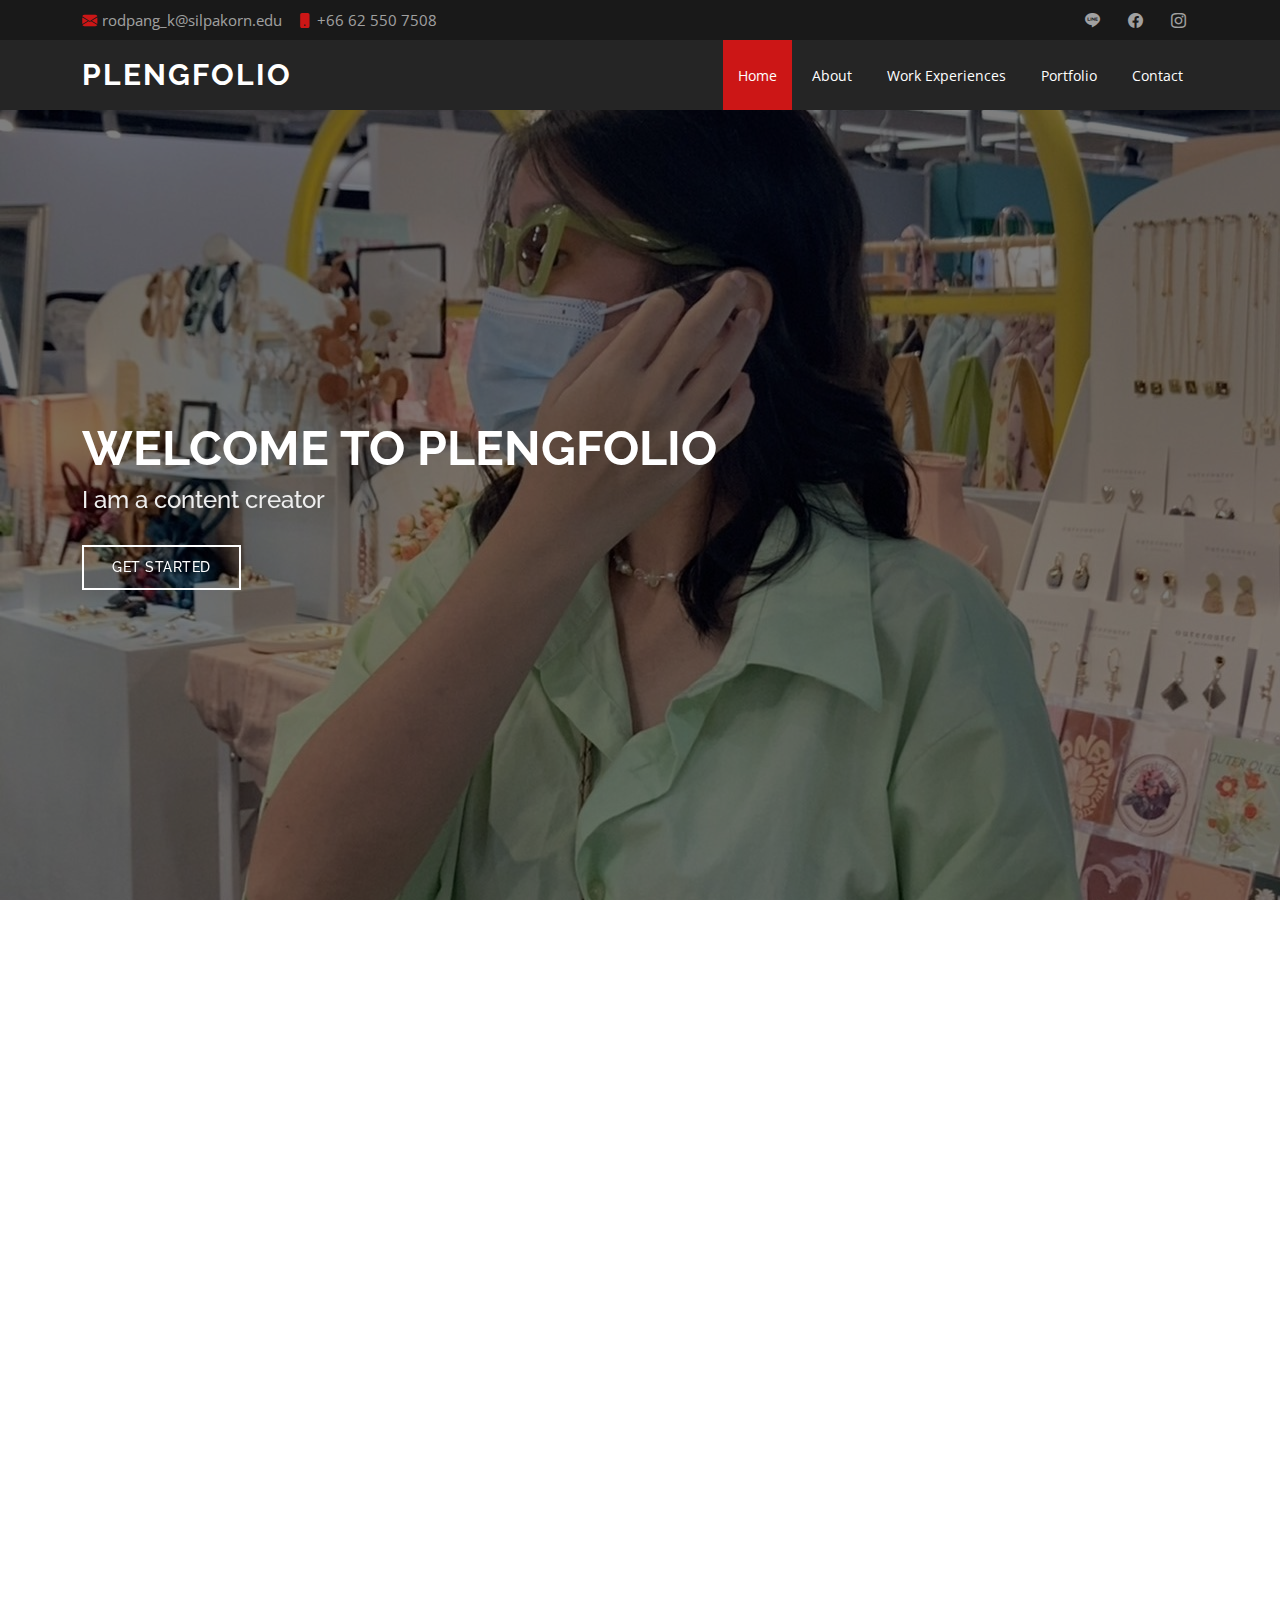
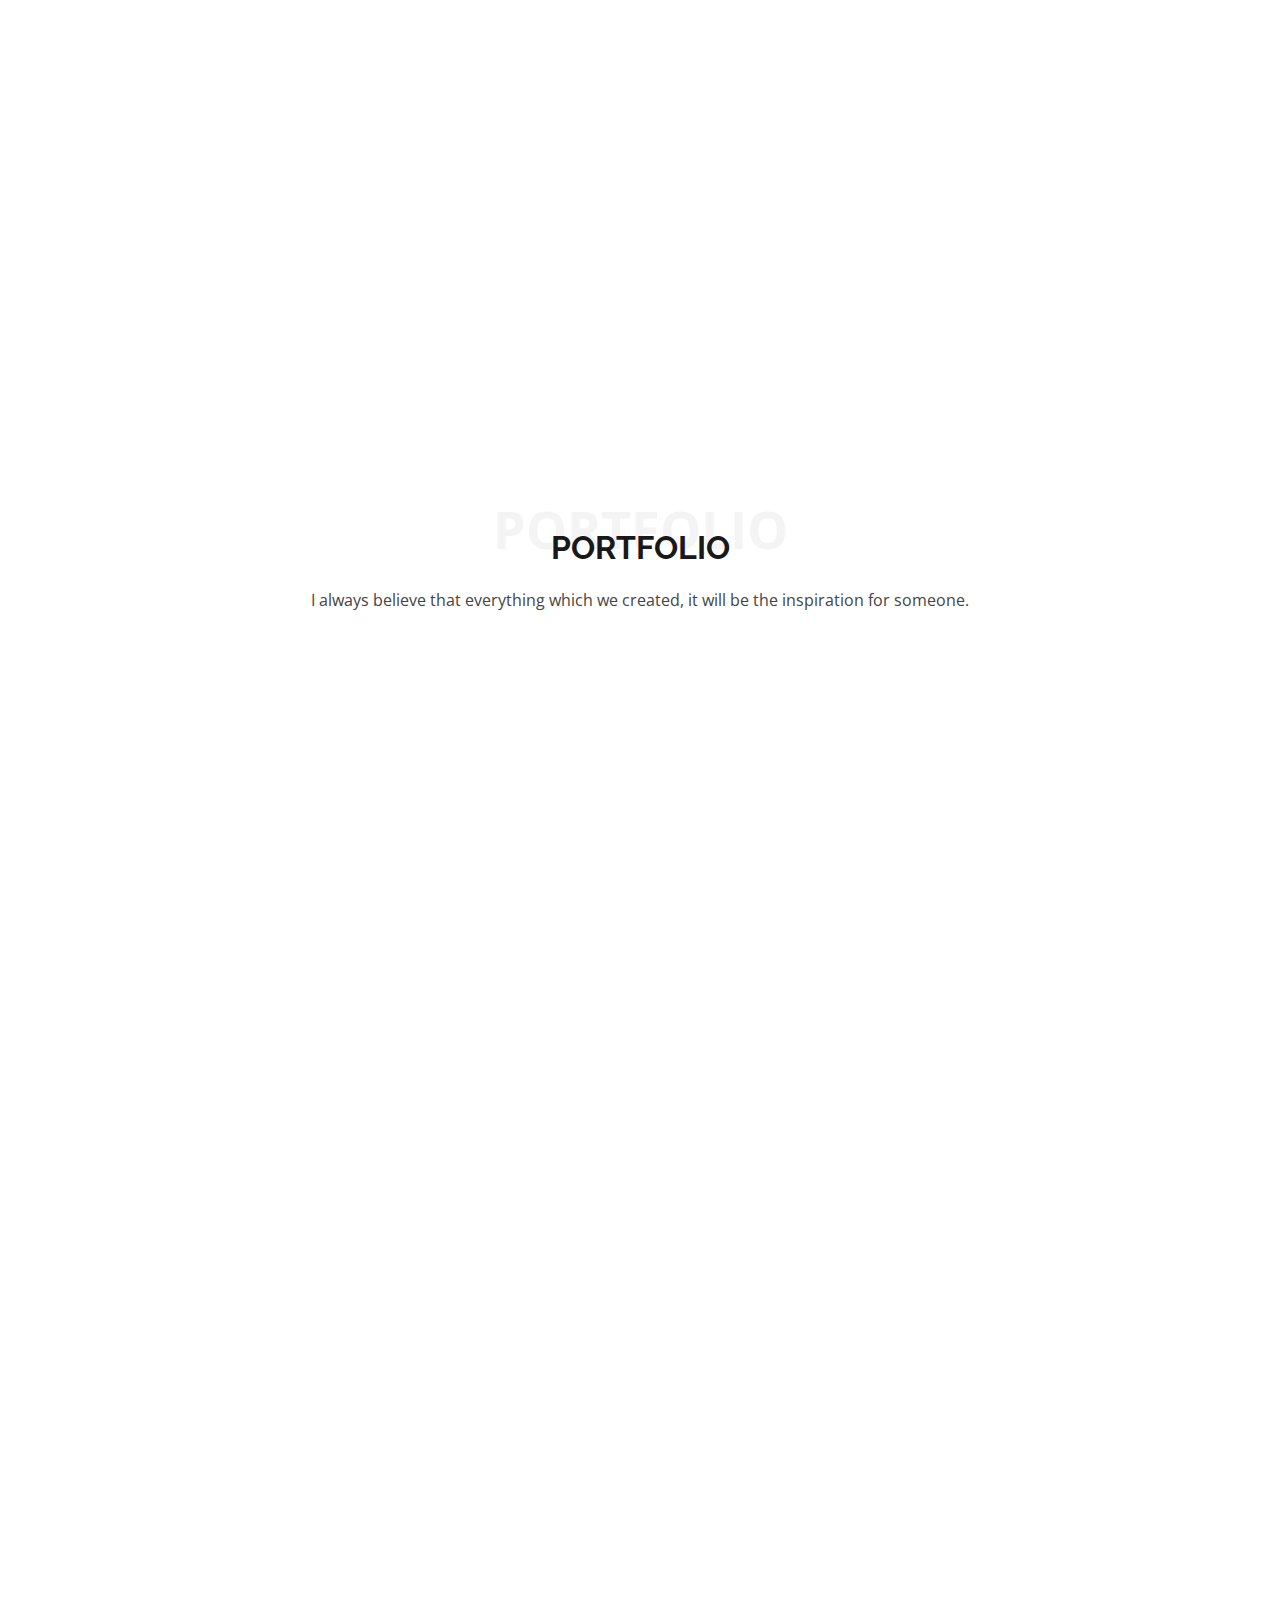
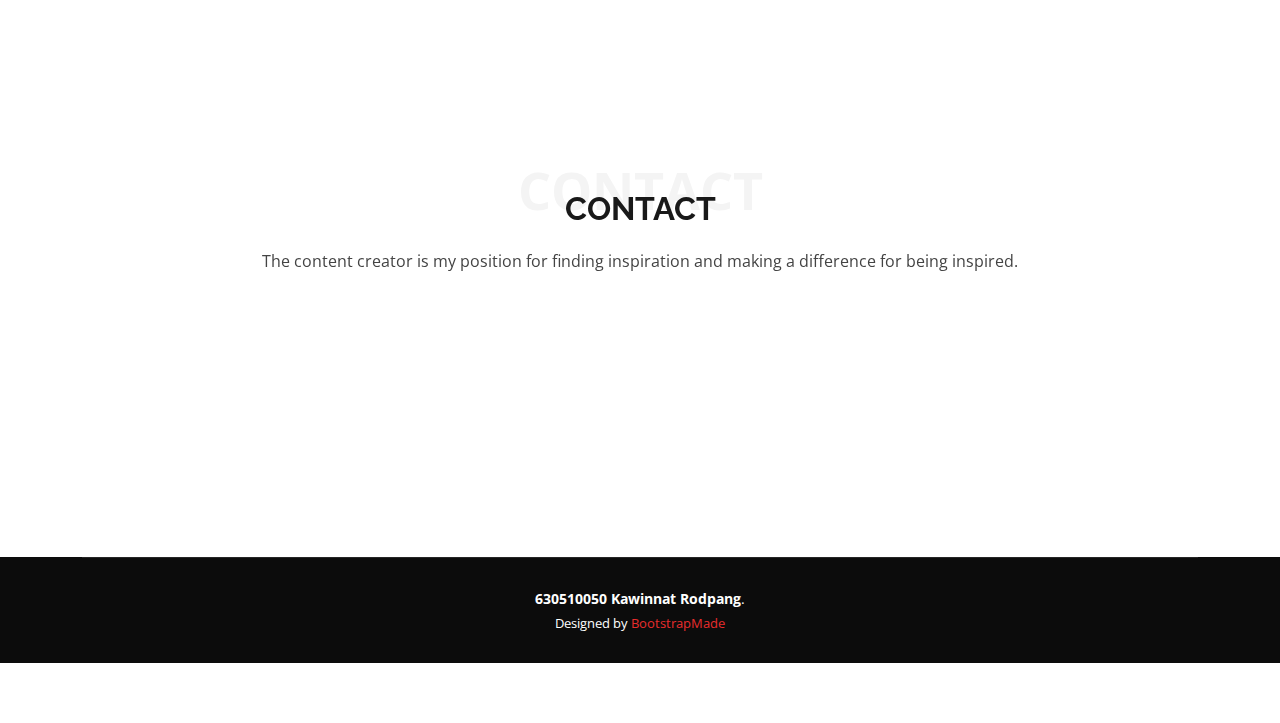
<file: index.html>
<!DOCTYPE html>
<html lang="en">
  <head>
    <meta http-equiv="content-type" content="text/html; charset=utf-8">
    <meta content="width=device-width, initial-scale=1.0" name="viewport">
    <title>Resume - Kawinnat Rodpang</title>
    <meta content="The resume for apply a job." name="description">
    <meta content="Resume, Plengfolio, Kawinnat, Rodpang, Content creator" name="keywords">
    <!-- Favicons -->
    <link href="assets/img/favicon.png" rel="icon">
    <link href="assets/img/apple-touch-icon.png" rel="apple-touch-icon">
    <!-- Google Fonts -->
    <link href="https://fonts.googleapis.com/css?family=Open+Sans:300,300i,400,400i,600,600i,700,700i%7CRaleway:300,300i,400,400i,500,500i,600,600i,700,700i%7CPoppins:300,300i,400,400i,500,500i,600,600i,700,700i"

      rel="stylesheet">
    <!-- Vendor CSS Files -->
    <link href="assets/vendor/aos/aos.css" rel="stylesheet">
    <link href="assets/vendor/bootstrap/css/bootstrap.min.css" rel="stylesheet">
    <link href="assets/vendor/bootstrap-icons/bootstrap-icons.css" rel="stylesheet">
    <link href="assets/vendor/boxicons/css/boxicons.min.css" rel="stylesheet">
    <link href="assets/vendor/glightbox/css/glightbox.min.css" rel="stylesheet">
    <link href="assets/vendor/swiper/swiper-bundle.min.css" rel="stylesheet">
    <!-- Template Main CSS File -->
    <link href="assets/css/style.css" rel="stylesheet">
    <!-- =======================================================
  * Template Name: Day - v4.9.0  * Template URL: https://bootstrapmade.com/day-multipurpose-html-template-for-free/  * Author: BootstrapMade.com  * License: https://bootstrapmade.com/license/  ======================================================== -->
    <meta name="author" content="Kawinnat Rodpang">
  </head>
  <body> <!-- ======= Top Bar ======= -->
    <section id="topbar" class="d-flex align-items-center">
      <div class="container d-flex justify-content-center justify-content-md-between">
        <div class="contact-info d-flex align-items-center"> <i class="bi bi-envelope-fill"></i><a

            href="mailto:contact@example.com">rodpang_k@silpakorn.edu</a> <i class="bi bi-phone-fill phone-icon"></i>+66
          62 550 7508</div>
        <div class="social-links d-none d-md-block"> <a href="https://line.me/ti/p/NQP4ZMSRLV"

            target="_blank" class="line"> <i class="bi bi-line"></i> </a> <a

            href="https://www.facebook.com/kawinnat.rodpang" target="_blank" class="facebook">
            <i class="bi bi-facebook"></i> </a> <a href="https://instagram.com/qlexgo._?igshid=YmMyMTA2M2Y="

            target="_blank" class="instagram"> <i class="bi bi-instagram"></i>
          </a> </div>
      </div>
    </section>
    <!-- ======= Header ======= -->
    <header id="header" class="d-flex align-items-center">
      <div class="container d-flex align-items-center justify-content-between">
        <h1 class="logo"><a href="index.html">PLENGfolio</a></h1>
        <!-- Uncomment below if you prefer to use an image logo -->
        <!-- <a href="index.html" class="logo"><img src="assets/img/logo.png" alt="" class="img-fluid"></a>-->
        <nav id="navbar" class="navbar">
          <ul>
            <li><a class="nav-link scrollto active" href="#hero">Home</a></li>
            <li><a class="nav-link scrollto" href="#about">About</a></li>
            <li><a class="nav-link scrollto" href="#Work%20Experiences">Work
                Experiences</a></li>
            <li><a class="nav-link scrollto " href="#portfolio">Portfolio</a></li>
            <li><a class="nav-link scrollto" href="#contact">Contact</a></li>
          </ul>
        </nav>
      </div>
    </header>
    <!-- End Header -->
    <!-- ======= Hero Section ======= -->
    <section id="hero" class="d-flex align-items-center">
      <div class="container position-relative" data-aos="fade-up" data-aos-delay="500">
        <h1>Welcome to PLENGfolio</h1>
        <h2>I am a content creator</h2>
        <a href="#about" class="btn-get-started scrollto">Get Started</a> </div>
    </section>
    <!-- End Hero -->
    <!-- ======= About Section ======= -->
    <section id="about" class="about">
      <div class="container">
        <div class="row">
          <div class="col-lg-4 order-1 order-lg-4" data-aos="fade-left">
            <figure class="figure"> <img src="assets/img/pp2.jpg" class="figure-img img-fluid rounded"

                alt="..."> <figcaption class="figure-caption">A profile
                picture.</figcaption> </figure>
          </div>
          <div class="col-lg-8 pt-6 pt-lg-0 order-4 order-lg-4 content" data-aos="fade-right">
            <br>
            <h2>Inspire, be inspired.</h2>
            <p class="fst-italic"> I'm an imaginative and inspiring creator who
              is determined to be a part of the enterprise creative team.</p>
            <ul>
              <br>
              <li><i class="bi bi-check-circle"></i> <h><strong>Name:</strong></h>
                Kawinnat Rodpang</li>
              <li><i class="bi bi-check-circle"></i> <h><strong>Nickname:</strong></h>
                Pleng </li>
              <li><i class="bi bi-check-circle"></i> <h><strong>Date of birth:</strong></h>
                25 October 2001</li>
              <li><i class="bi bi-check-circle"></i> <h><strong>Bachelor
                    degree:</strong></h> Faculty of Arts, Silpakorn University </li>
              <li><i class="bi bi-check-circle"></i> <h><strong>Major:</strong></h>
                Information and Library Science </li>
              <li><i class="bi bi-check-circle"></i> <h><strong>Minor:</strong></h>
                English </li>
            </ul>
          </div>
        </div>
      </div>
    </section>
    <!-- End About Section -->
    <!-- ======= Work Experiences Section ======= -->
    <section id="Work Experiences" class="why-us">
      <div class="container position-relative" data-aos="fade-up"> <br>
        <br>
        <br>
        <br>
        <div class="section-title"> <span>Work Experiences</span>
          <h2>Work Experiences</h2>
          <p> I always find new inspiration and social trends to create new
            things.</p>
        </div>
        <div class="row">
          <div class="col-lg-4" data-aos="fade-up">
            <div class="box"> <span>2022</span>
              <h4>Content creator</h4>
              <p>Created the contents and concepts, designed the photos, video
                and graphics for uploading on social media.</p>
            </div>
          </div>
          <div class="col-lg-4 mt-4 mt-lg-0" data-aos="fade-up" data-aos-delay="150">
            <div class="box"> <span>2021</span>
              <h4>Content creator/ editor</h4>
              <p>Created the video project and content about healthy drinking,
                edited the video.</p>
            </div>
          </div>
          <div class="col-lg-4 mt-4 mt-lg-0" data-aos="fade-up" data-aos-delay="300">
            <div class="box"> <span>2021</span>
              <h4>Content creator</h4>
              <p>Created the contents and concepts, designed the poster for
                promoted the movies festival.</p>
            </div>
          </div>
        </div>
      </div>
    </section>
    <!-- End Work Experiences Section -->
    <!-- ======= Portfolio Section ======= -->
    <section id="portfolio" class="portfolio">
      <div class="container">
        <div class="section-title"> <span>Portfolio</span>
          <h2>Portfolio</h2>
          <p> I always believe that everything which we created, it will be the
            inspiration for someone.</p>
        </div>
        <div class="row" data-aos="fade-up">
          <div class="col-lg-12 d-flex justify-content-center">
            <ul id="portfolio-flters">
              <li data-filter="*" class="filter-active">All</li>
              <li data-filter=".filter-Instragram">Instragram</li>
              <li data-filter=".filter-Video">Video</li>
              <li data-filter=".filter-Poster">Poster</li>
              <li data-filter=".filter-Infographic">Infographic</li>
            </ul>
          </div>
        </div>
        <div class="row portfolio-container" data-aos="fade-up" data-aos-delay="150">
          <div class="col-lg-4 col-md-6 portfolio-item filter-Instragram">
            <figure class="figure"> <img src="assets/img/portfolio/portfolio-1.jpg"

                class="img-fluid" alt=""> <figcaption class="figure-caption text-end">The
                instragram's profile picture</figcaption> </figure>
            <div class="portfolio-info">
              <h4>Instragram</h4>
              <p>BOKTOR.ILS</p>
              <a href="assets/img/portfolio/portfolio-1.jpg" data-gallery="portfolioGallery"

                class="portfolio-lightbox preview-link" title="Instragram"> <i

                  class="bx bx-plus"></i></a> <a href="portfolio-details.html"

                class="details-link" title="More Details"> <i class="bx bx-link"></i></a>
            </div>
          </div>
          <div class="col-lg-4 col-md-6 portfolio-item filter-Poster">
            <figure class="figure"> <img src="assets/img/portfolio/portfolio-2.jpg"

                class="img-fluid" alt=""> <figcaption class="figure-caption text-end">A
                Sci-fi Movies Festival poster.</figcaption> </figure>
            <div class="portfolio-info">
              <h4>Poster</h4>
              <p>Sci-fi Movies Festival</p>
              <a href="assets/img/portfolio/portfolio-2.jpg" data-gallery="portfolioGallery"

                class="portfolio-lightbox preview-link" title="Poster"> <i class="bx bx-plus"></i></a>
              <a href="portfolio-details%20poster.html" class="details-link" title="More Details"><i

                  class="bx bx-link"></i></a> </div>
          </div>
          <div class="col-lg-4 col-md-6 portfolio-item filter-Video">
            <figure class="figure"> <img src="assets/img/portfolio/portfolio-7.jpg"

                class="img-fluid" alt=""> <figcaption class="figure-caption text-end">A
                Low-carb Smoothie for Athletes video.</figcaption> </figure>
            <div class="portfolio-info">
              <h4>Video</h4>
              <p>Low-carb Smoothie for Athletes</p>
              <a href="assets/img/portfolio/portfolio-7.jpg" data-gallery="portfolioGallery"

                class="portfolio-lightbox preview-link" title="Video"><i class="bx bx-plus"></i></a>
              <a href="portfolio-details%20video.html" class="details-link" title="More Details"><i

                  class="bx bx-link"></i></a> </div>
          </div>
          <div class="col-lg-4 col-md-6 portfolio-item filter-Infographic">
            <figure class="figure"> <img src="assets/img/portfolio/portfolio-8.jpg"

                class="img-fluid" alt=""> <figcaption class="figure-caption text-end">An
                infographic of the plastic recycling.</figcaption> </figure>
            <div class="portfolio-info">
              <h4>Infographic</h4>
              <p>Where's the bottles?</p>
              <a href="assets/img/portfolio/portfolio-8.jpg" data-gallery="portfolioGallery"

                class="portfolio-lightbox preview-link" title="Poster"> <i class="bx bx-plus"></i></a>
              <a href="portfolio-details%20info.html" class="details-link" title="More Details"><i

                  class="bx bx-link"></i></a> </div>
          </div>
          <div class="col-lg-4 col-md-6 portfolio-item filter-Infographic">
            <figure class="figure"> <img src="assets/img/portfolio/portfolio-9.jpg"

                class="img-fluid" alt=""> <figcaption class="figure-caption text-end">An
                infographic of Seven Types of Plastic.</figcaption> </figure>
            <div class="portfolio-info">
              <h4>Infographic</h4>
              <p> 07 Types of Plastic</p>
              <a href="assets/img/portfolio/portfolio-9.jpg" data-gallery="portfolioGallery"

                class="portfolio-lightbox preview-link" title="Poster"> <i class="bx bx-plus"></i></a>
              <a href="portfolio-details%20info07.html" class="details-link" title="More Details"><i

                  class="bx bx-link"></i></a> </div>
          </div>
        </div>
      </div>
      <!-- End Portfolio Section -->
      <!-- ======= Contact Section ======= -->
      <section id="contact" class="contact">
        <div class="container">
          <div class="section-title"> <span>Contact</span>
            <h2>Contact</h2>
            <p>The content creator is my position for finding inspiration and
              making a difference for being inspired.</p>
          </div>
          <div class="row" data-aos="fade-up">
            <div class="col-lg-6">
              <div class="info-box mb-4"> <i class="bx bx-map"></i>
                <h3>My Address</h3>
                <p> 99/2 Mae Nam Khu, Pluak Daeng District, Rayong 21140</p>
              </div>
            </div>
            <div class="col-lg-3 col-md-6">
              <div class="info-box  mb-4"> <i class="bx bx-envelope"></i>
                <h3>Email</h3>
                <p>rodpang_k@silpakorn.edu</p>
              </div>
            </div>
            <div class="col-lg-3 col-md-6">
              <div class="info-box  mb-4"> <i class="bx bx-phone-call"></i>
                <h3>Call me</h3>
                <p>+66 62 550 7508</p>
              </div>
            </div>
          </div>
        </div>
      </section>
      <!-- End Contact Section -->
      <!-- End #main -->
      <!-- ======= Footer ======= -->
      <footer id="footer">
        <div class="container">
          <div class="copyright"> <strong><span>630510050 Kawinnat Rodpang</span></strong>.
          </div>
          <div class="credits">
            <!-- All the links in the footer should remain intact. -->
            <!-- You can delete the links only if you purchased the pro version. -->
            <!-- Licensing information: https://bootstrapmade.com/license/ -->
            <!-- Purchase the pro version with working PHP/AJAX contact form: https://bootstrapmade.com/day-multipurpose-html-template-for-free/ -->
            Designed by <a href="https://bootstrapmade.com/">BootstrapMade</a>
          </div>
        </div>
      </footer>
      <!-- End Footer -->
      <div id="preloader"></div>
      <!-- Vendor JS Files -->
      <script src="assets/vendor/aos/aos.js"></script>
      <script src="assets/vendor/bootstrap/js/bootstrap.bundle.min.js"></script>
      <script src="assets/vendor/glightbox/js/glightbox.min.js"></script>
      <script src="assets/vendor/isotope-layout/isotope.pkgd.min.js"></script>
      <script src="assets/vendor/swiper/swiper-bundle.min.js"></script>
      <script src="assets/vendor/php-email-form/validate.js"></script>
      <!-- Template Main JS File -->
      <script src="assets/js/main.js"></script> </section>
  </body>
</html>
</file>
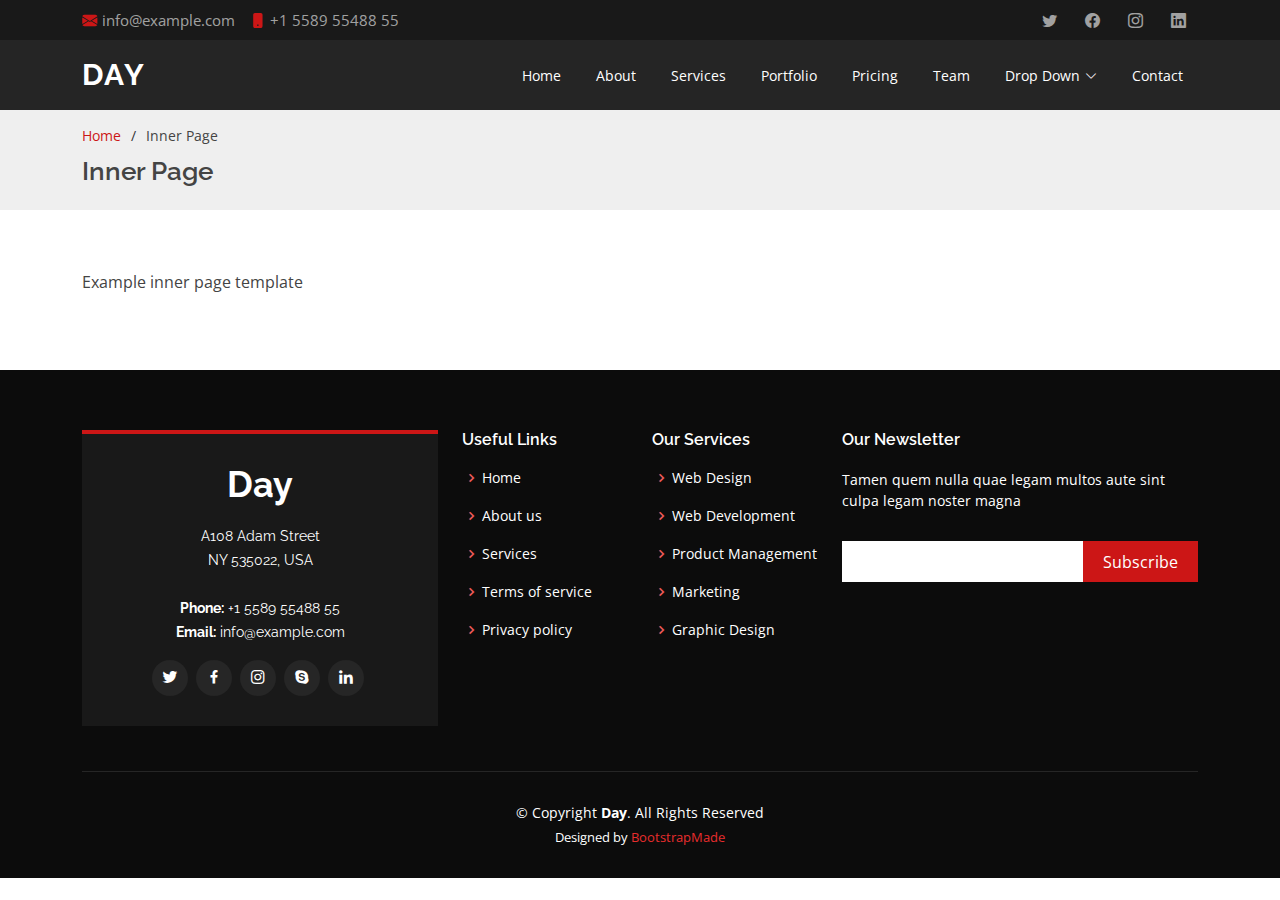
<file: inner-page.html>
<!DOCTYPE html>
<html lang="en">

<head>
  <meta charset="utf-8">
  <meta content="width=device-width, initial-scale=1.0" name="viewport">

  <title>Inner Page - Day Bootstrap Template</title>
  <meta content="" name="description">
  <meta content="" name="keywords">

  <!-- Favicons -->
  <link href="assets/img/favicon.png" rel="icon">
  <link href="assets/img/apple-touch-icon.png" rel="apple-touch-icon">

  <!-- Google Fonts -->
  <link href="https://fonts.googleapis.com/css?family=Open+Sans:300,300i,400,400i,600,600i,700,700i|Raleway:300,300i,400,400i,500,500i,600,600i,700,700i|Poppins:300,300i,400,400i,500,500i,600,600i,700,700i" rel="stylesheet">

  <!-- Vendor CSS Files -->
  <link href="assets/vendor/aos/aos.css" rel="stylesheet">
  <link href="assets/vendor/bootstrap/css/bootstrap.min.css" rel="stylesheet">
  <link href="assets/vendor/bootstrap-icons/bootstrap-icons.css" rel="stylesheet">
  <link href="assets/vendor/boxicons/css/boxicons.min.css" rel="stylesheet">
  <link href="assets/vendor/glightbox/css/glightbox.min.css" rel="stylesheet">
  <link href="assets/vendor/swiper/swiper-bundle.min.css" rel="stylesheet">

  <!-- Template Main CSS File -->
  <link href="assets/css/style.css" rel="stylesheet">

  <!-- =======================================================
  * Template Name: Day - v4.9.0
  * Template URL: https://bootstrapmade.com/day-multipurpose-html-template-for-free/
  * Author: BootstrapMade.com
  * License: https://bootstrapmade.com/license/
  ======================================================== -->
</head>

<body>

  <!-- ======= Top Bar ======= -->
  <section id="topbar" class="d-flex align-items-center">
    <div class="container d-flex justify-content-center justify-content-md-between">
      <div class="contact-info d-flex align-items-center">
        <i class="bi bi-envelope-fill"></i><a href="mailto:contact@example.com">info@example.com</a>
        <i class="bi bi-phone-fill phone-icon"></i> +1 5589 55488 55
      </div>
      <div class="social-links d-none d-md-block">
        <a href="#" class="twitter"><i class="bi bi-twitter"></i></a>
        <a href="#" class="facebook"><i class="bi bi-facebook"></i></a>
        <a href="#" class="instagram"><i class="bi bi-instagram"></i></a>
        <a href="#" class="linkedin"><i class="bi bi-linkedin"></i></i></a>
      </div>
    </div>
  </section>

  <!-- ======= Header ======= -->
  <header id="header" class="d-flex align-items-center">
    <div class="container d-flex align-items-center justify-content-between">

      <h1 class="logo"><a href="index.html">Day</a></h1>
      <!-- Uncomment below if you prefer to use an image logo -->
      <!-- <a href="index.html" class="logo"><img src="assets/img/logo.png" alt="" class="img-fluid"></a>-->

      <nav id="navbar" class="navbar">
        <ul>
          <li><a class="nav-link scrollto " href="#hero">Home</a></li>
          <li><a class="nav-link scrollto" href="#about">About</a></li>
          <li><a class="nav-link scrollto" href="#services">Services</a></li>
          <li><a class="nav-link scrollto " href="#portfolio">Portfolio</a></li>
          <li><a class="nav-link scrollto" href="#pricing">Pricing</a></li>
          <li><a class="nav-link scrollto" href="#team">Team</a></li>
          <li class="dropdown"><a href="#"><span>Drop Down</span> <i class="bi bi-chevron-down"></i></a>
            <ul>
              <li><a href="#">Drop Down 1</a></li>
              <li class="dropdown"><a href="#"><span>Deep Drop Down</span> <i class="bi bi-chevron-right"></i></a>
                <ul>
                  <li><a href="#">Deep Drop Down 1</a></li>
                  <li><a href="#">Deep Drop Down 2</a></li>
                  <li><a href="#">Deep Drop Down 3</a></li>
                  <li><a href="#">Deep Drop Down 4</a></li>
                  <li><a href="#">Deep Drop Down 5</a></li>
                </ul>
              </li>
              <li><a href="#">Drop Down 2</a></li>
              <li><a href="#">Drop Down 3</a></li>
              <li><a href="#">Drop Down 4</a></li>
            </ul>
          </li>
          <li><a class="nav-link scrollto" href="#contact">Contact</a></li>
        </ul>
        <i class="bi bi-list mobile-nav-toggle"></i>
      </nav><!-- .navbar -->

    </div>
  </header><!-- End Header -->

  <main id="main">

    <!-- ======= Breadcrumbs ======= -->
    <section id="breadcrumbs" class="breadcrumbs">
      <div class="container">

        <ol>
          <li><a href="index.html">Home</a></li>
          <li>Inner Page</li>
        </ol>
        <h2>Inner Page</h2>

      </div>
    </section><!-- End Breadcrumbs -->

    <section class="inner-page">
      <div class="container">
        <p>
          Example inner page template
        </p>
      </div>
    </section>

  </main><!-- End #main -->

  <!-- ======= Footer ======= -->
  <footer id="footer">
    <div class="footer-top">
      <div class="container">
        <div class="row">

          <div class="col-lg-4 col-md-6">
            <div class="footer-info">
              <h3>Day</h3>
              <p>
                A108 Adam Street <br>
                NY 535022, USA<br><br>
                <strong>Phone:</strong> +1 5589 55488 55<br>
                <strong>Email:</strong> info@example.com<br>
              </p>
              <div class="social-links mt-3">
                <a href="#" class="twitter"><i class="bx bxl-twitter"></i></a>
                <a href="#" class="facebook"><i class="bx bxl-facebook"></i></a>
                <a href="#" class="instagram"><i class="bx bxl-instagram"></i></a>
                <a href="#" class="google-plus"><i class="bx bxl-skype"></i></a>
                <a href="#" class="linkedin"><i class="bx bxl-linkedin"></i></a>
              </div>
            </div>
          </div>

          <div class="col-lg-2 col-md-6 footer-links">
            <h4>Useful Links</h4>
            <ul>
              <li><i class="bx bx-chevron-right"></i> <a href="#">Home</a></li>
              <li><i class="bx bx-chevron-right"></i> <a href="#">About us</a></li>
              <li><i class="bx bx-chevron-right"></i> <a href="#">Services</a></li>
              <li><i class="bx bx-chevron-right"></i> <a href="#">Terms of service</a></li>
              <li><i class="bx bx-chevron-right"></i> <a href="#">Privacy policy</a></li>
            </ul>
          </div>

          <div class="col-lg-2 col-md-6 footer-links">
            <h4>Our Services</h4>
            <ul>
              <li><i class="bx bx-chevron-right"></i> <a href="#">Web Design</a></li>
              <li><i class="bx bx-chevron-right"></i> <a href="#">Web Development</a></li>
              <li><i class="bx bx-chevron-right"></i> <a href="#">Product Management</a></li>
              <li><i class="bx bx-chevron-right"></i> <a href="#">Marketing</a></li>
              <li><i class="bx bx-chevron-right"></i> <a href="#">Graphic Design</a></li>
            </ul>
          </div>

          <div class="col-lg-4 col-md-6 footer-newsletter">
            <h4>Our Newsletter</h4>
            <p>Tamen quem nulla quae legam multos aute sint culpa legam noster magna</p>
            <form action="" method="post">
              <input type="email" name="email"><input type="submit" value="Subscribe">
            </form>

          </div>

        </div>
      </div>
    </div>

    <div class="container">
      <div class="copyright">
        &copy; Copyright <strong><span>Day</span></strong>. All Rights Reserved
      </div>
      <div class="credits">
        <!-- All the links in the footer should remain intact. -->
        <!-- You can delete the links only if you purchased the pro version. -->
        <!-- Licensing information: https://bootstrapmade.com/license/ -->
        <!-- Purchase the pro version with working PHP/AJAX contact form: https://bootstrapmade.com/day-multipurpose-html-template-for-free/ -->
        Designed by <a href="https://bootstrapmade.com/">BootstrapMade</a>
      </div>
    </div>
  </footer><!-- End Footer -->

  <a href="#" class="back-to-top d-flex align-items-center justify-content-center"><i class="bi bi-arrow-up-short"></i></a>
  <div id="preloader"></div>

  <!-- Vendor JS Files -->
  <script src="assets/vendor/aos/aos.js"></script>
  <script src="assets/vendor/bootstrap/js/bootstrap.bundle.min.js"></script>
  <script src="assets/vendor/glightbox/js/glightbox.min.js"></script>
  <script src="assets/vendor/isotope-layout/isotope.pkgd.min.js"></script>
  <script src="assets/vendor/swiper/swiper-bundle.min.js"></script>
  <script src="assets/vendor/php-email-form/validate.js"></script>

  <!-- Template Main JS File -->
  <script src="assets/js/main.js"></script>

</body>

</html>
</file>
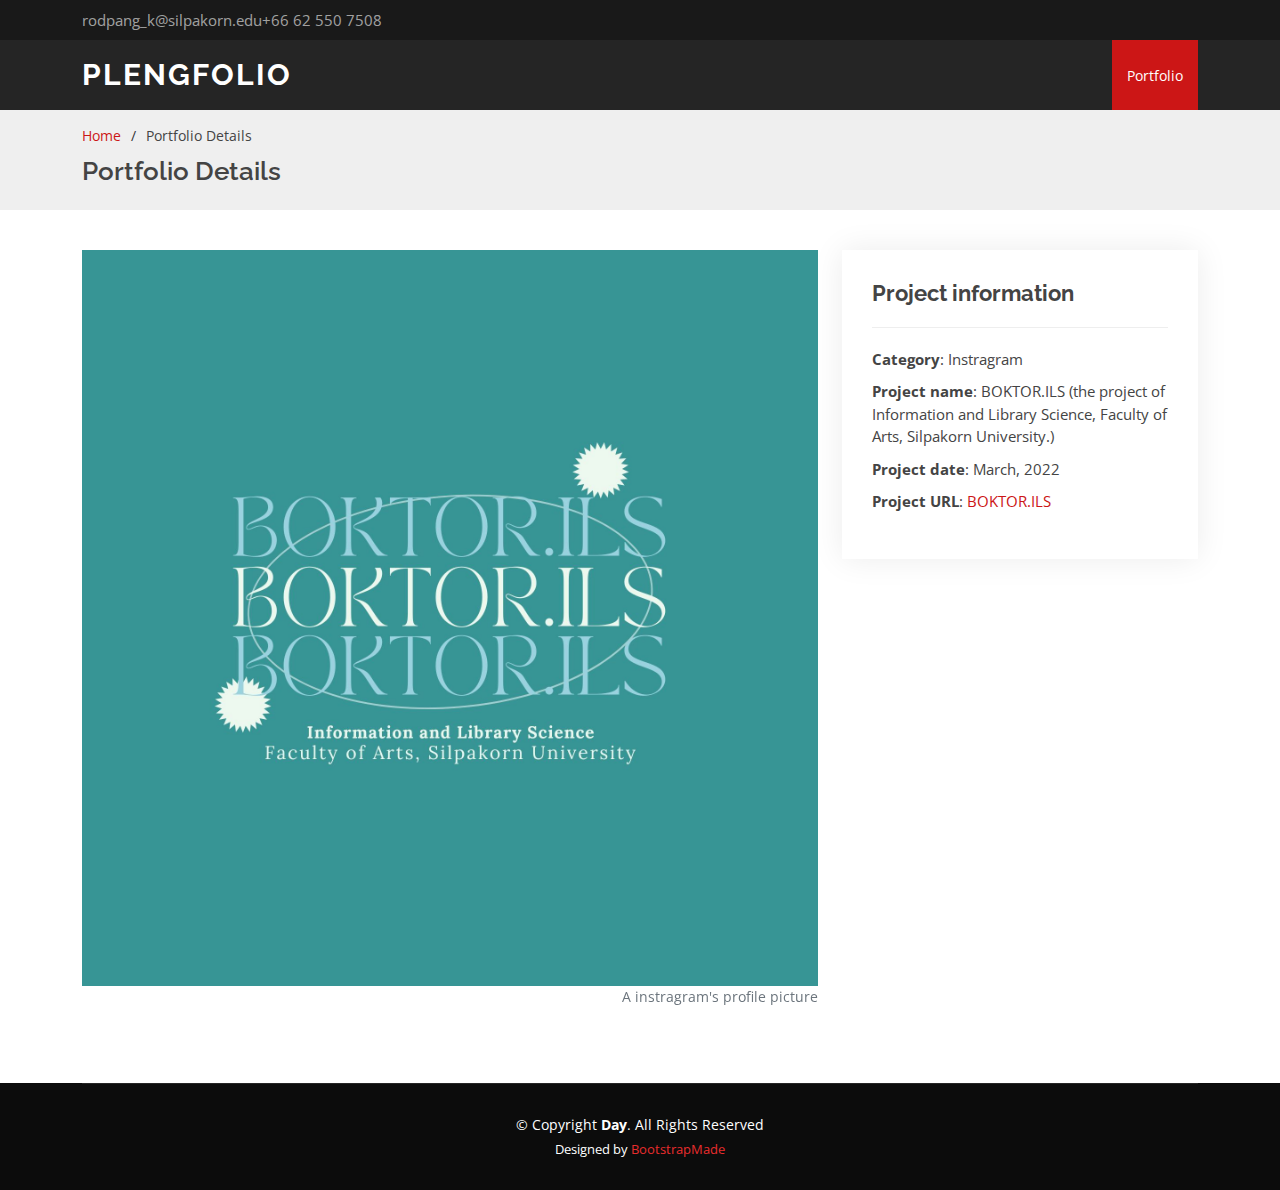
<file: portfolio-details ig.html>
<!DOCTYPE html>
<html lang="en">
  <head>
    <meta http-equiv="content-type" content="text/html; charset=utf-8">
    <meta content="width=device-width, initial-scale=1.0" name="viewport">
    <title>Portfolio Details (IG) - Day Bootstrap Template</title>
    <meta content="" name="description">
    <meta content="" name="keywords">
    <!-- Favicons -->
    <link href="assets/img/favicon.png" rel="icon">
    <link href="assets/img/apple-touch-icon.png" rel="apple-touch-icon">
    <!-- Google Fonts -->
    <link href="https://fonts.googleapis.com/css?family=Open+Sans:300,300i,400,400i,600,600i,700,700i%7CRaleway:300,300i,400,400i,500,500i,600,600i,700,700i%7CPoppins:300,300i,400,400i,500,500i,600,600i,700,700i"

      rel="stylesheet">
    <!-- Vendor CSS Files -->
    <link href="assets/vendor/aos/aos.css" rel="stylesheet">
    <link href="assets/vendor/bootstrap/css/bootstrap.min.css" rel="stylesheet">
    <link href="assets/vendor/bootstrap-icons/bootstrap-icons.css" rel="stylesheet">
    <link href="assets/vendor/boxicons/css/boxicons.min.css" rel="stylesheet">
    <link href="assets/vendor/glightbox/css/glightbox.min.css" rel="stylesheet">
    <link href="assets/vendor/swiper/swiper-bundle.min.css" rel="stylesheet">
    <!-- Template Main CSS File -->
    <link href="assets/css/style.css" rel="stylesheet">
    <!-- =======================================================
  * Template Name: Day - v4.9.0  * Template URL: https://bootstrapmade.com/day-multipurpose-html-template-for-free/  * Author: BootstrapMade.com  * License: https://bootstrapmade.com/license/  ======================================================== -->
  </head>
  <body> <!-- ======= Top Bar ======= -->
    <section id="topbar" class="d-flex align-items-center">
      <div class="container d-flex justify-content-center justify-content-md-between">
        <div class="contact-info d-flex align-items-center"> <a href="mailto:contact@example.com">rodpang_k@silpakorn.edu</a>
          +66 62 550 7508</div>
        <div class="social-links d-none d-md-block"> <a href="#" class="line">
          </a> <a href="#" class="facebook"> </a> </div>
      </div>
    </section>
    <!-- ======= Header ======= -->
    <header id="header" class="d-flex align-items-center">
      <div class="container d-flex align-items-center justify-content-between">
        <h1 class="logo"><a href="index.html">Plengfolio</a></h1>
        <!-- Uncomment below if you prefer to use an image logo -->
        <!-- <a href="index.html" class="logo"><img src="assets/img/logo.png" alt="" class="img-fluid"></a>-->
        <nav id="navbar" class="navbar">
          <ul>
            <li><a class="nav-link scrollto active" href="#portfolio">Portfolio</a></li>
          </ul>
        </nav>
        <!-- .navbar --> </div>
    </header>
    <!-- End Header -->
    <main id="main">
      <!-- ======= Breadcrumbs ======= -->
      <section id="breadcrumbs" class="breadcrumbs">
        <div class="container">
          <ol>
            <li><a href="index.html">Home</a></li>
            <li>Portfolio Details</li>
          </ol>
          <h2>Portfolio Details</h2>
        </div>
      </section>
      <!-- End Breadcrumbs -->
      <!-- ======= Portfolio Details Section ======= -->
      <section id="portfolio-details ig" class="portfolio-details ig">
        <div class="container">
          <div class="row gy-4">
            <div class="col-lg-8">
              <div class="portfolio-details-slider swiper">
                <div class="swiper-wrapper align-items-center">
                  <div class="swiper-slide">
                    <figure class="figure"> <img src="assets/img/portfolio/portfolio-1.jpg"

                        alt=""> <figcaption class="figure-caption text-end">A
                        instragram's profile picture</figcaption>
                    </figure>
                  </div>
                </div>
              </div>
            </div>
            <div class="col-lg-4">
              <div class="portfolio-info">
                <h3>Project information</h3>
                <ul>
                  <li><strong>Category</strong>: Instragram</li>
                  <li><strong>Project name</strong>: BOKTOR.ILS (the project of
                    Information and Library Science, Faculty of Arts, Silpakorn
                    University.)</li>
                  <li><strong>Project date</strong>: March, 2022</li>
                  <li><strong>Project URL</strong>: <a href="https://instagram.com/boktor.ils?igshid=NmNmNjAwNzg="

                      target="_blank">BOKTOR.ILS</a></li>
                </ul>
              </div>
            </div>
          </div>
        </div>
      </section>
      <!-- End Portfolio Details Section --> </main>
    <!-- End #main -->
    <!-- ======= Footer ======= -->
    <footer id="footer">
      <div class="container">
        <div class="copyright"> © Copyright <strong><span>Day</span></strong>.
          All Rights Reserved </div>
        <div class="credits">
          <!-- All the links in the footer should remain intact. -->
          <!-- You can delete the links only if you purchased the pro version. -->
          <!-- Licensing information: https://bootstrapmade.com/license/ -->
          <!-- Purchase the pro version with working PHP/AJAX contact form: https://bootstrapmade.com/day-multipurpose-html-template-for-free/ -->
          Designed by <a href="https://bootstrapmade.com/">BootstrapMade</a> </div>
      </div>
    </footer>
    <!-- End Footer -->
    <!-- Vendor JS Files -->
    <script src="assets/vendor/aos/aos.js"></script>
    <script src="assets/vendor/bootstrap/js/bootstrap.bundle.min.js"></script>
    <script src="assets/vendor/glightbox/js/glightbox.min.js"></script>
    <script src="assets/vendor/isotope-layout/isotope.pkgd.min.js"></script>
    <script src="assets/vendor/swiper/swiper-bundle.min.js"></script>
    <script src="assets/vendor/php-email-form/validate.js"></script>
    <!-- Template Main JS File -->
    <script src="assets/js/main.js"></script>
  </body>
</html>
</file>
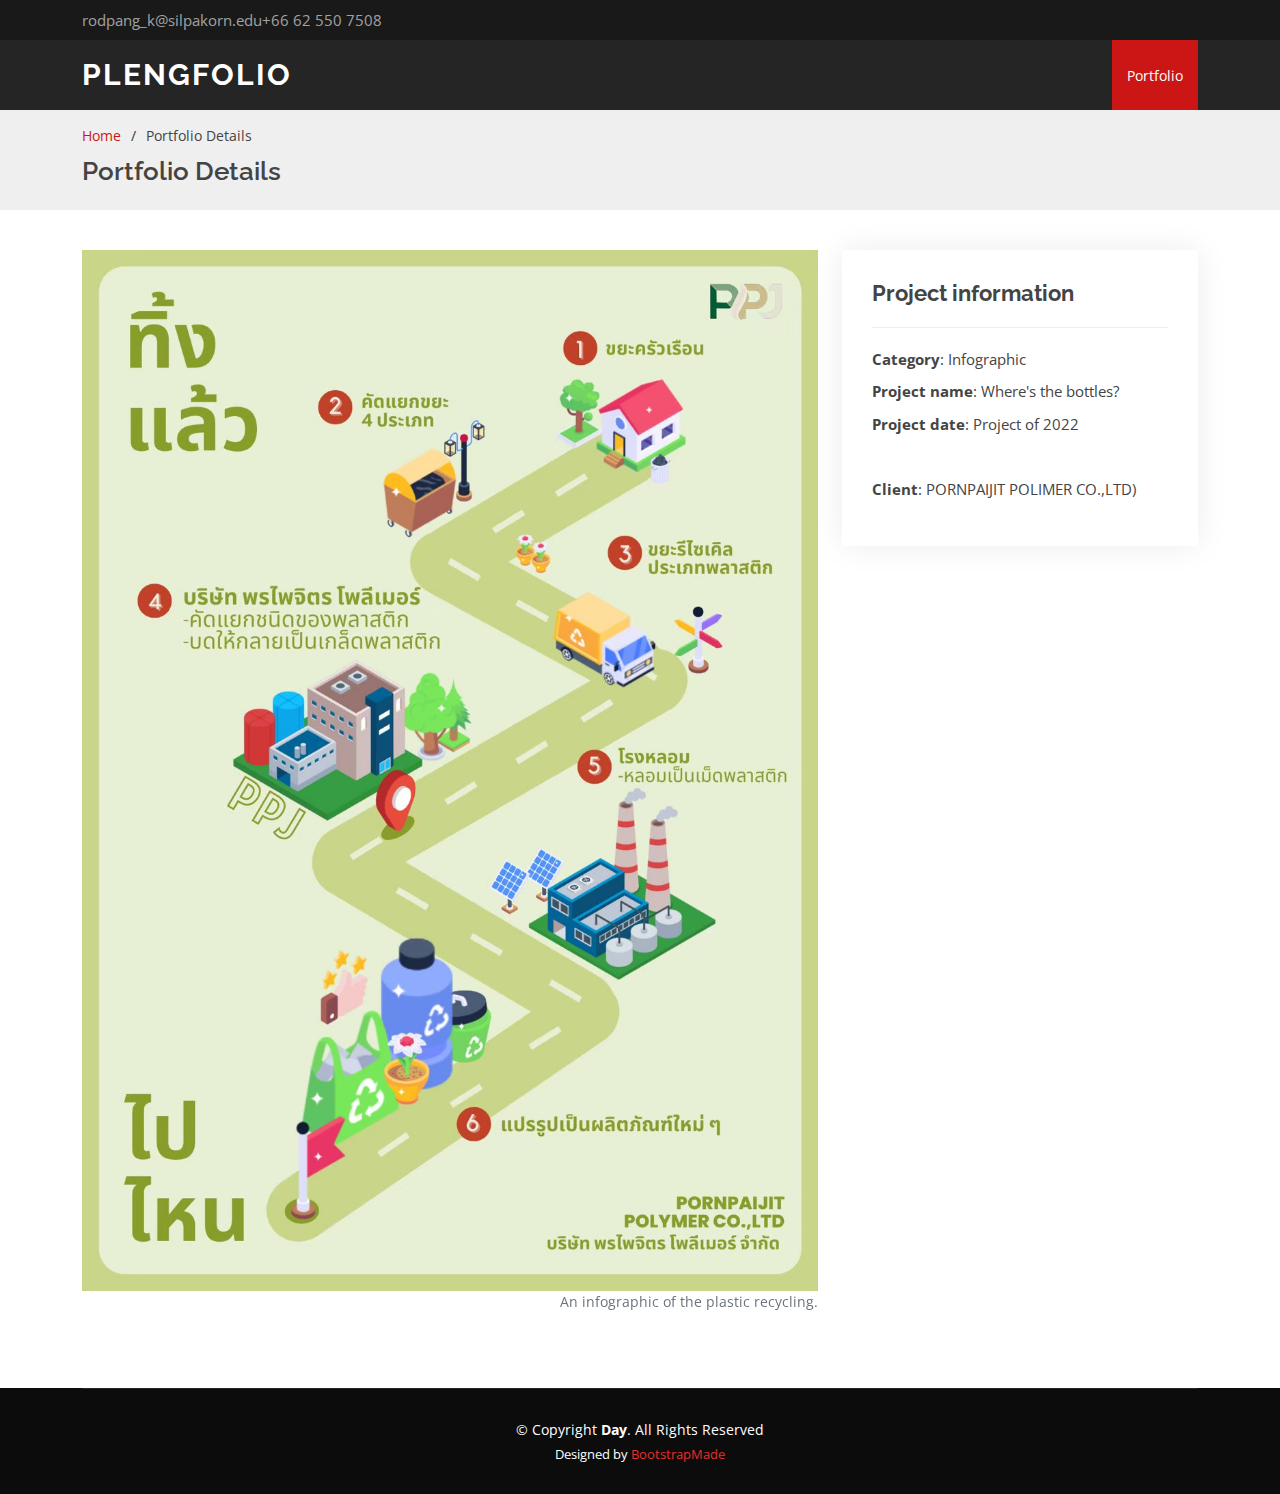
<file: portfolio-details info.html>
<!DOCTYPE html>
<html lang="en">
  <head>
    <meta http-equiv="content-type" content="text/html; charset=utf-8">
    <meta content="width=device-width, initial-scale=1.0" name="viewport">
    <title>Portfolio Details info - Day Bootstrap Template</title>
    <meta content="" name="description">
    <meta content="" name="keywords">
    <!-- Favicons -->
    <link href="assets/img/favicon.png" rel="icon">
    <link href="assets/img/apple-touch-icon.png" rel="apple-touch-icon">
    <!-- Google Fonts -->
    <link href="https://fonts.googleapis.com/css?family=Open+Sans:300,300i,400,400i,600,600i,700,700i%7CRaleway:300,300i,400,400i,500,500i,600,600i,700,700i%7CPoppins:300,300i,400,400i,500,500i,600,600i,700,700i"

      rel="stylesheet">
    <!-- Vendor CSS Files -->
    <link href="assets/vendor/aos/aos.css" rel="stylesheet">
    <link href="assets/vendor/bootstrap/css/bootstrap.min.css" rel="stylesheet">
    <link href="assets/vendor/bootstrap-icons/bootstrap-icons.css" rel="stylesheet">
    <link href="assets/vendor/boxicons/css/boxicons.min.css" rel="stylesheet">
    <link href="assets/vendor/glightbox/css/glightbox.min.css" rel="stylesheet">
    <link href="assets/vendor/swiper/swiper-bundle.min.css" rel="stylesheet">
    <!-- Template Main CSS File -->
    <link href="assets/css/style.css" rel="stylesheet">
    <!-- =======================================================
  * Template Name: Day - v4.9.0  * Template URL: https://bootstrapmade.com/day-multipurpose-html-template-for-free/  * Author: BootstrapMade.com  * License: https://bootstrapmade.com/license/  ======================================================== -->
  </head>
  <body> <!-- ======= Top Bar ======= -->
    <section id="topbar" class="d-flex align-items-center">
      <div class="container d-flex justify-content-center justify-content-md-between">
        <div class="contact-info d-flex align-items-center"> <a href="mailto:contact@example.com">rodpang_k@silpakorn.edu</a>
          +66 62 550 7508</div>
        <div class="social-links d-none d-md-block"> <a href="#" class="line">
          </a> <a href="#" class="facebook"> </a> </div>
      </div>
    </section>
    <!-- ======= Header ======= -->
    <header id="header" class="d-flex align-items-center">
      <div class="container d-flex align-items-center justify-content-between">
        <h1 class="logo"><a href="index.html">Plengfolio</a></h1>
        <!-- Uncomment below if you prefer to use an image logo -->
        <!-- <a href="index.html" class="logo"><img src="assets/img/logo.png" alt="" class="img-fluid"></a>-->
        <nav id="navbar" class="navbar">
          <ul>
            <li><a class="nav-link scrollto active" href="#portfolio">Portfolio</a></li>
          </ul>
        </nav>
        <!-- .navbar --> </div>
    </header>
    <!-- End Header -->
    <main id="main">
      <!-- ======= Breadcrumbs ======= -->
      <section id="breadcrumbs" class="breadcrumbs">
        <div class="container">
          <ol>
            <li><a href="index.html">Home</a></li>
            <li>Portfolio Details</li>
          </ol>
          <h2>Portfolio Details</h2>
        </div>
      </section>
      <!-- End Breadcrumbs -->
      <!-- ======= Portfolio Details Section ======= -->
      <section id="portfolio-details ig" class="portfolio-details ig">
        <div class="container">
          <div class="row gy-4">
            <div class="col-lg-8">
              <div class="portfolio-details-slider swiper">
                <div class="swiper-wrapper align-items-center">
                  <div class="swiper-slide">
                    <figure class="figure"><img src="assets/img/portfolio/portfolio-8.jpg"

                        alt=""><figcaption class="figure-caption text-end">An
                        infographic of the plastic recycling.</figcaption>
                    </figure>
                  </div>
                </div>
              </div>
            </div>
            <div class="col-lg-4">
              <div class="portfolio-info">
                <h3>Project information</h3>
                <ul>
                  <li><strong>Category</strong>: Infographic</li>
                  <li><strong>Project name</strong>: Where's the bottles? </li>
                  <li><strong>Project date</strong>: Project of 2022 </li>
                  <li> <br>
                  </li>
                  <li><strong>Client</strong>: PORNPAIJIT POLIMER CO.,LTD)</li>
                </ul>
              </div>
            </div>
          </div>
        </div>
      </section>
      <!-- End Portfolio Details Section --> </main>
    <!-- End #main -->
    <!-- ======= Footer ======= -->
    <footer id="footer">
      <div class="container">
        <div class="copyright"> © Copyright <strong><span>Day</span></strong>.
          All Rights Reserved </div>
        <div class="credits">
          <!-- All the links in the footer should remain intact. -->
          <!-- You can delete the links only if you purchased the pro version. -->
          <!-- Licensing information: https://bootstrapmade.com/license/ -->
          <!-- Purchase the pro version with working PHP/AJAX contact form: https://bootstrapmade.com/day-multipurpose-html-template-for-free/ -->
          Designed by <a href="https://bootstrapmade.com/">BootstrapMade</a> </div>
      </div>
    </footer>
    <!-- End Footer -->
    <!-- Vendor JS Files -->
    <script src="assets/vendor/aos/aos.js"></script>
    <script src="assets/vendor/bootstrap/js/bootstrap.bundle.min.js"></script>
    <script src="assets/vendor/glightbox/js/glightbox.min.js"></script>
    <script src="assets/vendor/isotope-layout/isotope.pkgd.min.js"></script>
    <script src="assets/vendor/swiper/swiper-bundle.min.js"></script>
    <script src="assets/vendor/php-email-form/validate.js"></script>
    <!-- Template Main JS File -->
    <script src="assets/js/main.js"></script>
  </body>
</html>
</file>
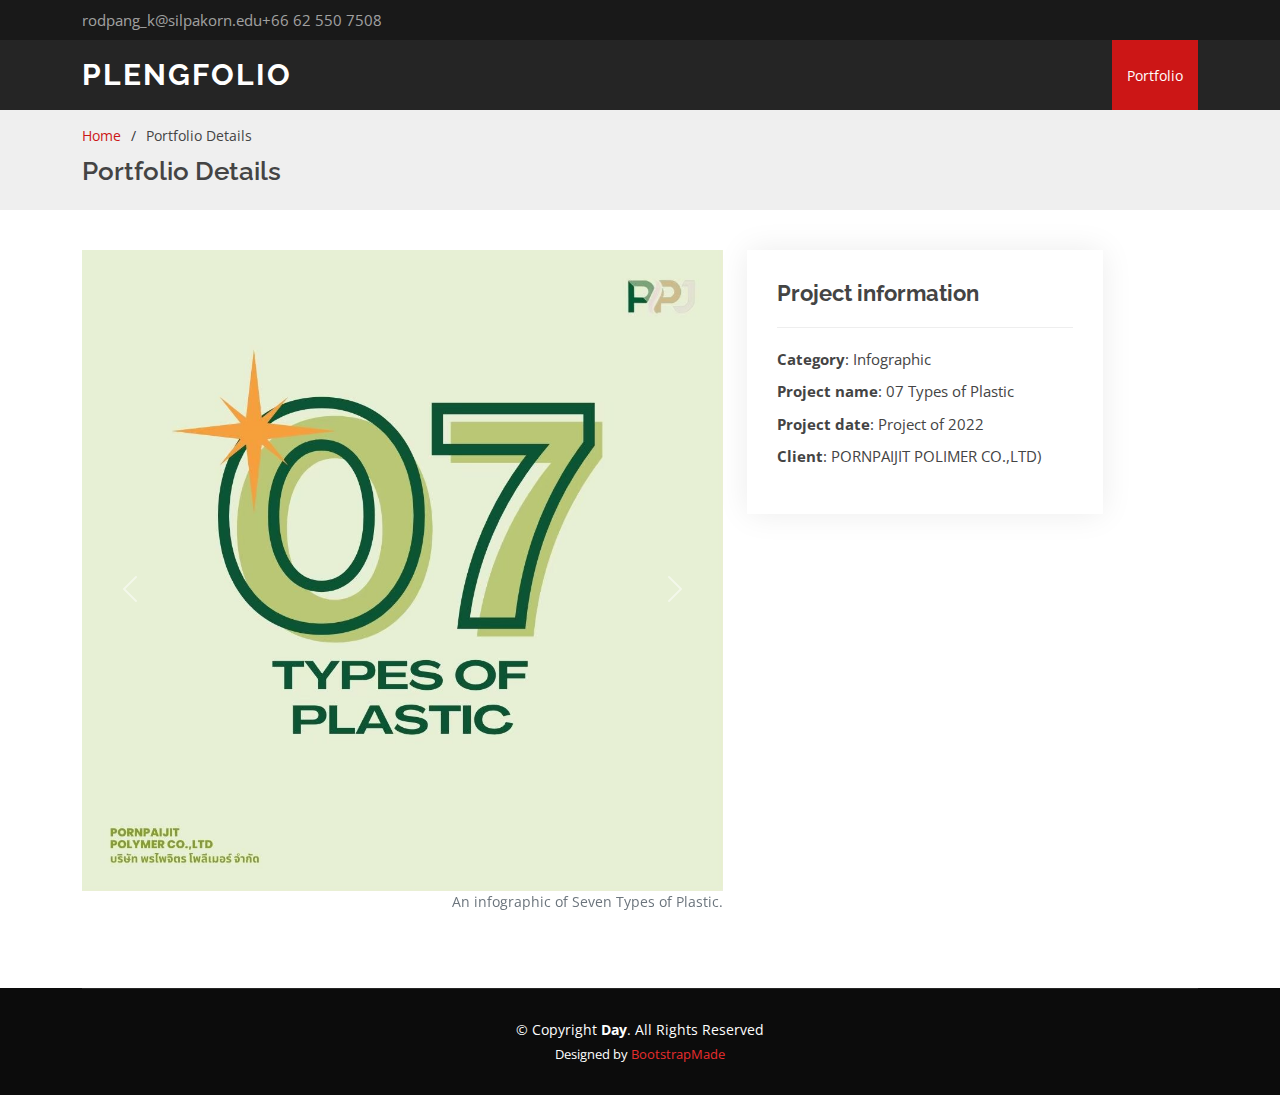
<file: portfolio-details info07.html>
<!DOCTYPE html>
<html lang="en">
  <head>
    <meta http-equiv="content-type" content="text/html; charset=utf-8">
    <meta content="width=device-width, initial-scale=1.0" name="viewport">
    <title>Portfolio Details info07 - Day Bootstrap Template</title>
    <meta content="" name="description">
    <meta content="" name="keywords">
    <!-- Favicons -->
    <link href="assets/img/favicon.png" rel="icon">
    <link href="assets/img/apple-touch-icon.png" rel="apple-touch-icon">
    <!-- Google Fonts -->
    <link href="https://fonts.googleapis.com/css?family=Open+Sans:300,300i,400,400i,600,600i,700,700i%7CRaleway:300,300i,400,400i,500,500i,600,600i,700,700i%7CPoppins:300,300i,400,400i,500,500i,600,600i,700,700i"

      rel="stylesheet">
    <!-- Vendor CSS Files -->
    <link href="assets/vendor/aos/aos.css" rel="stylesheet">
    <link href="assets/vendor/bootstrap/css/bootstrap.min.css" rel="stylesheet">
    <link href="assets/vendor/bootstrap-icons/bootstrap-icons.css" rel="stylesheet">
    <link href="assets/vendor/boxicons/css/boxicons.min.css" rel="stylesheet">
    <link href="assets/vendor/glightbox/css/glightbox.min.css" rel="stylesheet">
    <link href="assets/vendor/swiper/swiper-bundle.min.css" rel="stylesheet">
    <!-- Template Main CSS File -->
    <link href="assets/css/style.css" rel="stylesheet">
    <!-- =======================================================
  * Template Name: Day - v4.9.0  * Template URL: https://bootstrapmade.com/day-multipurpose-html-template-for-free/  * Author: BootstrapMade.com  * License: https://bootstrapmade.com/license/  ======================================================== -->
  </head>
  <body> <!-- ======= Top Bar ======= -->
    <section id="topbar" class="d-flex align-items-center">
      <div class="container d-flex justify-content-center justify-content-md-between">
        <div class="contact-info d-flex align-items-center"> <a href="mailto:contact@example.com">rodpang_k@silpakorn.edu</a>
          +66 62 550 7508</div>
        <div class="social-links d-none d-md-block"> <a href="#" class="line">
          </a> <a href="#" class="facebook"> </a> </div>
      </div>
    </section>
    <!-- ======= Header ======= -->
    <header id="header" class="d-flex align-items-center">
      <div class="container d-flex align-items-center justify-content-between">
        <h1 class="logo"><a href="index.html">Plengfolio</a></h1>
        <!-- Uncomment below if you prefer to use an image logo -->
        <!-- <a href="index.html" class="logo"><img src="assets/img/logo.png" alt="" class="img-fluid"></a>-->
        <nav id="navbar" class="navbar">
          <ul>
            <li><a class="nav-link scrollto active" href="#portfolio">Portfolio</a></li>
          </ul>
        </nav>
        <!-- .navbar --> </div>
    </header>
    <!-- End Header -->
    <main id="main">
      <!-- ======= Breadcrumbs ======= -->
      <section id="breadcrumbs" class="breadcrumbs">
        <div class="container">
          <ol>
            <li><a href="index.html">Home</a></li>
            <li>Portfolio Details</li>
          </ol>
          <h2>Portfolio Details</h2>
        </div>
      </section>
      <!-- End Breadcrumbs -->
      <!-- ======= Portfolio Details Section ======= -->
      <section id="portfolio-details ig" class="portfolio-details ig">
        <div class="container">
          <div class="row gy-5">
            <div class="col-lg-7">
              <div id="carouselExampleInterval" class="carousel slide" data-bs-ride="carousel">
                <div class="carousel-inner">
                  <div class="carousel-item active" data-bs-interval="10000">
                    <figure class="figure"> <img src="assets/img/portfolio/portfolio-9.jpg"

                        class="img-fluid" alt="..."> <figcaption class="figure-caption text-end">An
                        infographic of Seven Types of Plastic.</figcaption>
                    </figure>
                  </div>
                  <div class="carousel-item" data-bs-interval="2000">
                    <figure class="figure"><img src="assets/img/portfolio/portfolio-10.jpg"

                        class="img-fluid" alt="..."> <figcaption class="figure-caption text-end">An
                        infographic of Types 1 plastic.</figcaption>
                    </figure>
                  </div>
                  <div class="carousel-item">
                    <figure class="figure"><img src="assets/img/portfolio/portfolio-11.jpg"

                        class="img-fluid" alt="..."> <figcaption class="figure-caption text-end">An
                        infographic of Types 2 plastic.</figcaption>
                    </figure>
                  </div>
                  <div class="carousel-item">
                    <figure class="figure"><img src="assets/img/portfolio/portfolio-12.jpg"

                        class="img-fluid" alt="..."> <figcaption class="figure-caption text-end">An
                        infographic of Types 3 plastic.</figcaption>
                    </figure>
                  </div>
                  <div class="carousel-item">
                    <figure class="figure"><img src="assets/img/portfolio/portfolio-13.jpg"

                        class="img-fluid" alt="..."> <figcaption class="figure-caption text-end">An
                        infographic of Types 4 plastic.</figcaption>
                    </figure>
                  </div>
                  <div class="carousel-item">
                    <figure class="figure"><img src="assets/img/portfolio/portfolio-14.jpg"

                        class="img-fluid" alt="..."> <figcaption class="figure-caption text-end">An
                        infographic of Types 5 plastic.</figcaption>
                    </figure>
                  </div>
                  <div class="carousel-item">
                    <figure class="figure"><img src="assets/img/portfolio/portfolio-15.jpg"

                        class="img-fluid" alt="..."> <figcaption class="figure-caption text-end">An
                        infographic of Types 6 plastic.</figcaption>
                    </figure>
                  </div>
                  <div class="carousel-item">
                    <figure class="figure"><img src="assets/img/portfolio/portfolio-16.jpg"

                        class="img-fluid" alt="..."> <figcaption class="figure-caption text-end">An
                        infographic of Types 7 plastic.</figcaption>
                    </figure>
                  </div>
                </div>
                <button class="carousel-control-prev" type="button" data-bs-target="#carouselExampleInterval"

                  data-bs-slide="prev"> <span class="carousel-control-prev-icon"

                    aria-hidden="true"></span> <span class="visually-hidden">Previous</span>
                </button> <button class="carousel-control-next" type="button" data-bs-target="#carouselExampleInterval"

                  data-bs-slide="next"> <span class="carousel-control-next-icon"

                    aria-hidden="true"></span> <span class="visually-hidden">Next</span>
                </button> </div>
            </div>
            <div class="col-lg-4">
              <div class="portfolio-info">
                <h3>Project information</h3>
                <ul>
                  <li><strong>Category</strong>: Infographic</li>
                  <li><strong>Project name</strong>: 07 Types of Plastic </li>
                  <li><strong>Project date</strong>: Project of 2022 </li>
                  <li><strong>Client</strong>: PORNPAIJIT POLIMER CO.,LTD)</li>
                </ul>
              </div>
            </div>
          </div>
        </div>
      </section>
      <!-- End Portfolio Details Section --> </main>
    <!-- End #main -->
    <!-- ======= Footer ======= -->
    <footer id="footer">
      <div class="container">
        <div class="copyright"> © Copyright <strong><span>Day</span></strong>.
          All Rights Reserved </div>
        <div class="credits">
          <!-- All the links in the footer should remain intact. -->
          <!-- You can delete the links only if you purchased the pro version. -->
          <!-- Licensing information: https://bootstrapmade.com/license/ -->
          <!-- Purchase the pro version with working PHP/AJAX contact form: https://bootstrapmade.com/day-multipurpose-html-template-for-free/ -->
          Designed by <a href="https://bootstrapmade.com/">BootstrapMade</a> </div>
      </div>
    </footer>
    <!-- End Footer -->
    <!-- Vendor JS Files -->
    <script src="assets/vendor/aos/aos.js"></script>
    <script src="assets/vendor/bootstrap/js/bootstrap.bundle.min.js"></script>
    <script src="assets/vendor/glightbox/js/glightbox.min.js"></script>
    <script src="assets/vendor/isotope-layout/isotope.pkgd.min.js"></script>
    <script src="assets/vendor/swiper/swiper-bundle.min.js"></script>
    <script src="assets/vendor/php-email-form/validate.js"></script>
    <!-- Template Main JS File -->
    <script src="assets/js/main.js"></script>
  </body>
</html>
</file>
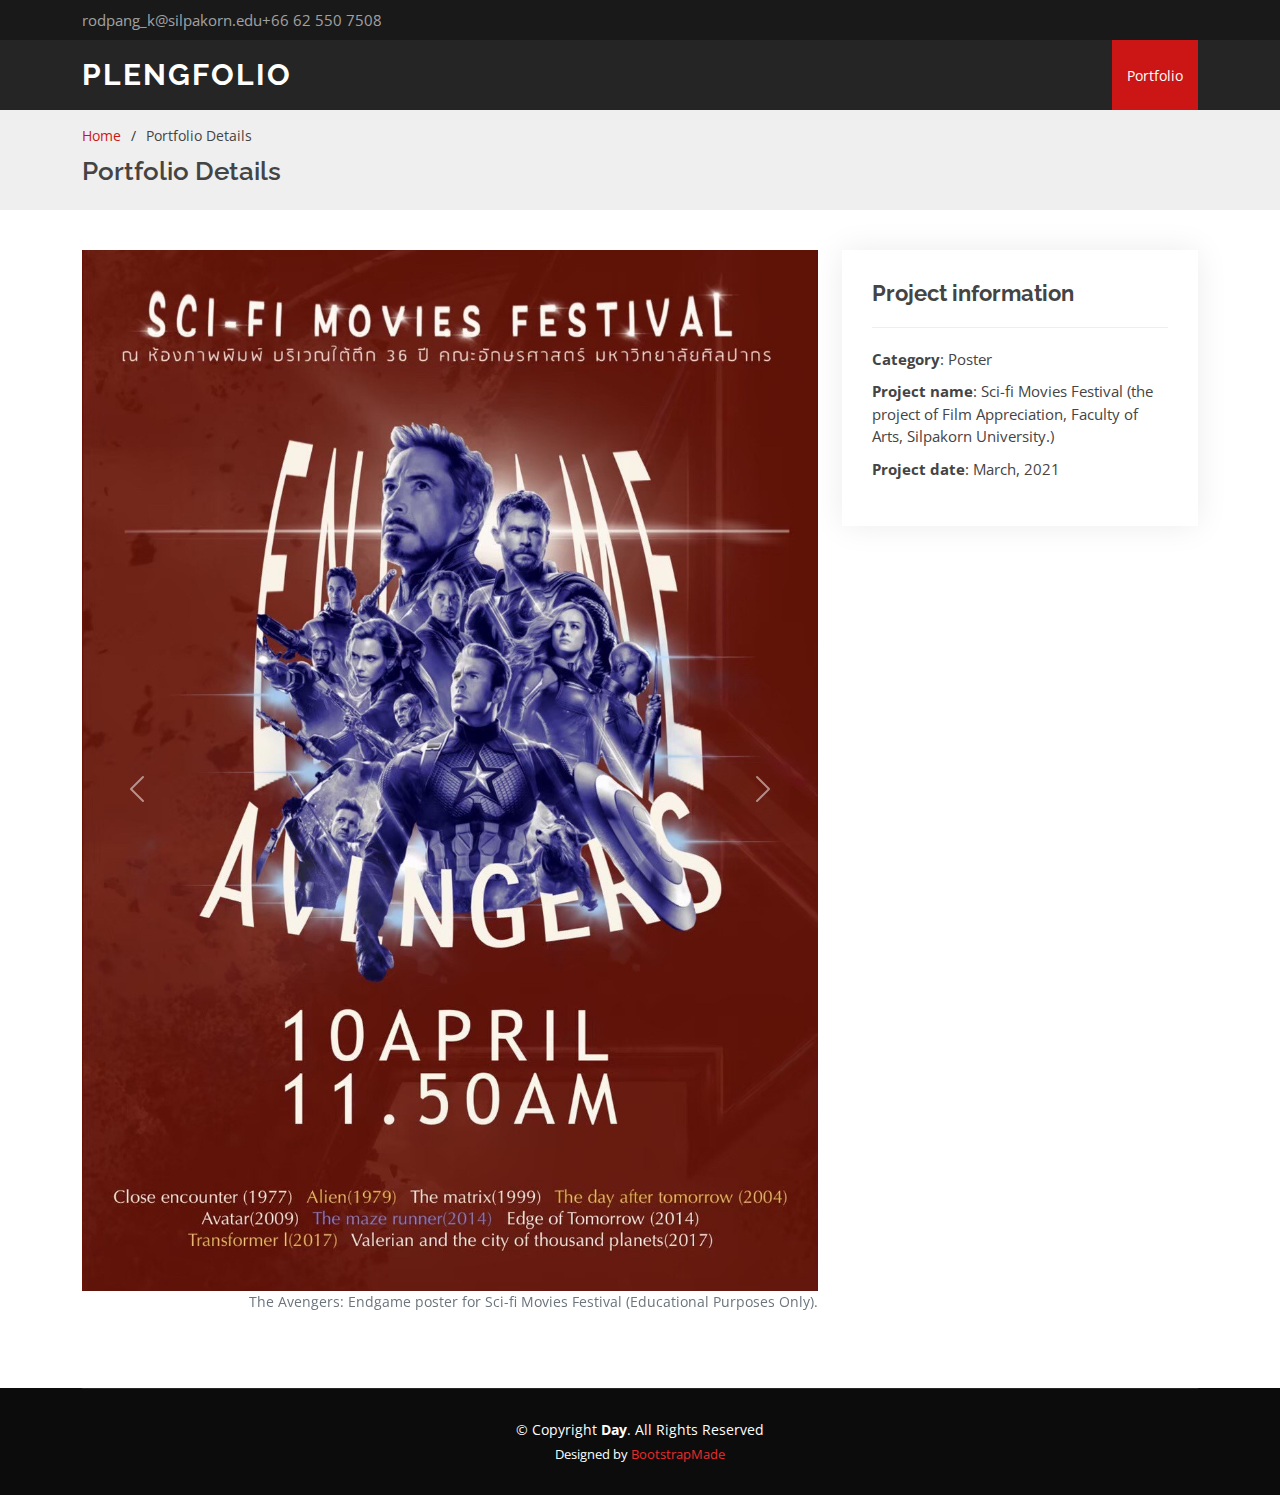
<file: portfolio-details poster.html>
<!DOCTYPE html>
<html lang="en">
  <head>
    <meta http-equiv="content-type" content="text/html; charset=utf-8">
    <meta content="width=device-width, initial-scale=1.0" name="viewport">
    <title>Portfolio Details poster - Day Bootstrap Template</title>
    <meta content="" name="description">
    <meta content="" name="keywords">
    <!-- Favicons -->
    <link href="assets/img/favicon.png" rel="icon">
    <link href="assets/img/apple-touch-icon.png" rel="apple-touch-icon">
    <!-- Google Fonts -->
    <link href="https://fonts.googleapis.com/css?family=Open+Sans:300,300i,400,400i,600,600i,700,700i%7CRaleway:300,300i,400,400i,500,500i,600,600i,700,700i%7CPoppins:300,300i,400,400i,500,500i,600,600i,700,700i"

      rel="stylesheet">
    <!-- Vendor CSS Files -->
    <link href="assets/vendor/aos/aos.css" rel="stylesheet">
    <link href="assets/vendor/bootstrap/css/bootstrap.min.css" rel="stylesheet">
    <link href="assets/vendor/bootstrap-icons/bootstrap-icons.css" rel="stylesheet">
    <link href="assets/vendor/boxicons/css/boxicons.min.css" rel="stylesheet">
    <link href="assets/vendor/glightbox/css/glightbox.min.css" rel="stylesheet">
    <link href="assets/vendor/swiper/swiper-bundle.min.css" rel="stylesheet">
    <!-- Template Main CSS File -->
    <link href="assets/css/style.css" rel="stylesheet">
    <!-- =======================================================
  * Template Name: Day - v4.9.0  * Template URL: https://bootstrapmade.com/day-multipurpose-html-template-for-free/  * Author: BootstrapMade.com  * License: https://bootstrapmade.com/license/  ======================================================== -->
  </head>
  <body> <!-- ======= Top Bar ======= -->
    <section id="topbar" class="d-flex align-items-center">
      <div class="container d-flex justify-content-center justify-content-md-between">
        <div class="contact-info d-flex align-items-center"> <a href="mailto:contact@example.com">rodpang_k@silpakorn.edu</a>
          +66 62 550 7508</div>
        <div class="social-links d-none d-md-block"> <a href="#" class="line">
          </a> <a href="#" class="facebook"> </a> </div>
      </div>
    </section>
    <!-- ======= Header ======= -->
    <header id="header" class="d-flex align-items-center">
      <div class="container d-flex align-items-center justify-content-between">
        <h1 class="logo"><a href="index.html">Plengfolio</a></h1>
        <!-- Uncomment below if you prefer to use an image logo -->
        <!-- <a href="index.html" class="logo"><img src="assets/img/logo.png" alt="" class="img-fluid"></a>-->
        <nav id="navbar" class="navbar">
          <ul>
            <li><a class="nav-link scrollto active" href="#portfolio">Portfolio</a></li>
          </ul>
        </nav>
        <!-- .navbar --> </div>
    </header>
    <!-- End Header -->
    <main id="main">
      <!-- ======= Breadcrumbs ======= -->
      <section id="breadcrumbs" class="breadcrumbs">
        <div class="container">
          <ol>
            <li><a href="index.html">Home</a></li>
            <li>Portfolio Details</li>
          </ol>
          <h2>Portfolio Details</h2>
        </div>
      </section>
      <!-- End Breadcrumbs -->
      <!-- ======= Portfolio Details Section ======= -->
      <section id="portfolio-details ig" class="portfolio-details ig">
        <div class="container">
          <div class="row gy-4">
            <div class="col-lg-8">
              <div id="carouselExampleInterval" class="carousel slide" data-bs-ride="carousel">
                <div class="carousel-inner">
                  <div class="carousel-item active" data-bs-interval="10000">
                    <figure class="figure"> <img src="assets/img/portfolio/portfolio-2.jpg" class="img-fluid" alt="..."> 
                      <figcaption class="figure-caption text-end">The Avengers: Endgame poster for Sci-fi Movies Festival (Educational Purposes Only).</figcaption>
                    </figure></div>
                  <div class="carousel-item" data-bs-interval="2000"> 
                    <figure class="figure"><img src="assets/img/portfolio/portfolio-3.jpg"

                      class="img-fluid" alt="..."><figcaption class="figure-caption text-end">The Avatar poster for Sci-fi Movies Festival (Educational Purposes Only).</figcaption>
</figure> </div> 
                  <div class="carousel-item"> <figure class="figure"><img src="assets/img/portfolio/portfolio-4.jpg"

                      class="img-fluid" alt="..."> <figcaption class="figure-caption text-end">The Maze Runner poster for Sci-fi Movies Festival (Educational Purposes Only).</figcaption>
</figure> </div>
                  <div class="carousel-item"> <figure class="figure"><img src="assets/img/portfolio/portfolio-5.jpg"

                      class="img-fluid" alt="..."> <figcaption class="figure-caption text-end">Tha Matrix poster for Sci-fi Movies Festival (Educational Purposes Only).</figcaption>
</figure> </div>
                  <div class="carousel-item"> <figure class="figure"><img src="assets/img/portfolio/portfolio-6.jpg"

                      class="img-fluid" alt="..."> <figcaption class="figure-caption text-end">The Alien poster for Sci-fi Movies Festival (Educational Purposes Only).</figcaption>
</figure> </div>
                </div>
                <button class="carousel-control-prev" type="button" data-bs-target="#carouselExampleInterval"

                  data-bs-slide="prev"> <span class="carousel-control-prev-icon"

                    aria-hidden="true"></span> <span class="visually-hidden">Previous</span>
                </button> <button class="carousel-control-next" type="button" data-bs-target="#carouselExampleInterval"

                  data-bs-slide="next"> <span class="carousel-control-next-icon"

                    aria-hidden="true"></span> <span class="visually-hidden">Next</span>
                </button> 
              </div>
            </div>
            <div class="col-lg-4">
              <div class="portfolio-info">
                <h3>Project information</h3>
                <ul>
                  <li><strong>Category</strong>: Poster</li>
                  <li><strong>Project name</strong>: Sci-fi Movies Festival (the
                    project of Film Appreciation, Faculty of Arts, Silpakorn
                    University.)</li>
                  <li><strong>Project date</strong>: March, 2021</li>
                </ul>
              </div>
            </div>
          </div> 
          </div>
      </section>
  
    <!-- End Portfolio Details Section --> </main>
    <!-- End #main -->
    <!-- ======= Footer ======= -->
    <footer id="footer">
      <div class="container">
        <div class="copyright"> © Copyright <strong><span>Day</span></strong>.
          All Rights Reserved </div>
        <div class="credits">
          <!-- All the links in the footer should remain intact. -->
          <!-- You can delete the links only if you purchased the pro version. -->
          <!-- Licensing information: https://bootstrapmade.com/license/ -->
          <!-- Purchase the pro version with working PHP/AJAX contact form: https://bootstrapmade.com/day-multipurpose-html-template-for-free/ -->
          Designed by <a href="https://bootstrapmade.com/">BootstrapMade</a> </div>
      </div>
    </footer>
    <!-- End Footer -->
    <!-- Vendor JS Files -->
    <script src="assets/vendor/aos/aos.js"></script>
    <script src="assets/vendor/bootstrap/js/bootstrap.bundle.min.js"></script>
    <script src="assets/vendor/glightbox/js/glightbox.min.js"></script>
    <script src="assets/vendor/isotope-layout/isotope.pkgd.min.js"></script>
    <script src="assets/vendor/swiper/swiper-bundle.min.js"></script>
    <script src="assets/vendor/php-email-form/validate.js"></script>
    <!-- Template Main JS File -->
    <script src="assets/js/main.js"></script>
  </body>
</html>
</file>
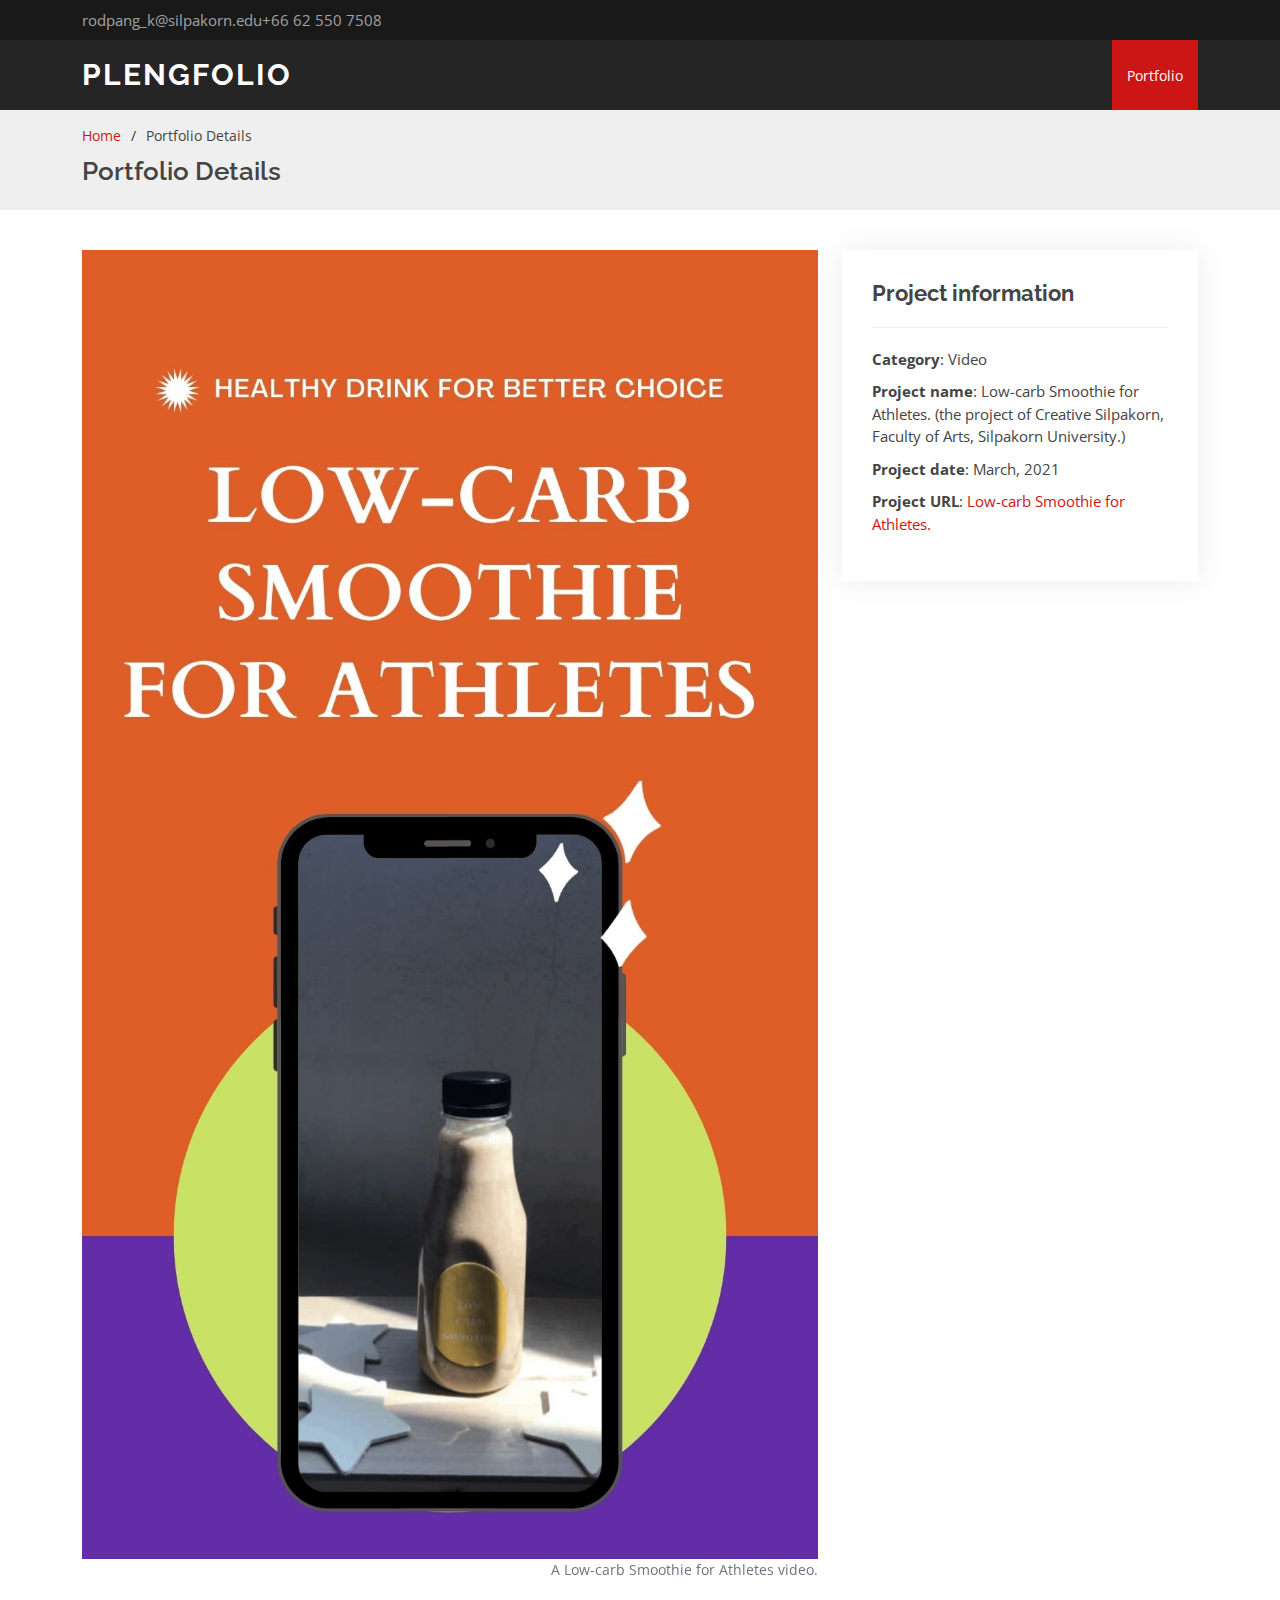
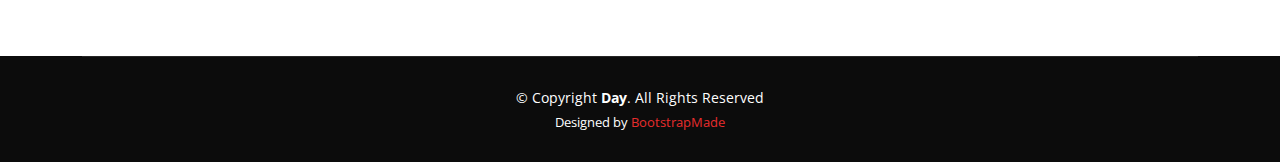
<file: portfolio-details video.html>
<!DOCTYPE html>
<html lang="en">
  <head>
    <meta http-equiv="content-type" content="text/html; charset=utf-8">
    <meta content="width=device-width, initial-scale=1.0" name="viewport">
    <title>Portfolio Details video - Day Bootstrap Template</title>
    <meta content="" name="description">
    <meta content="" name="keywords">
    <!-- Favicons -->
    <link href="assets/img/favicon.png" rel="icon">
    <link href="assets/img/apple-touch-icon.png" rel="apple-touch-icon">
    <!-- Google Fonts -->
    <link href="https://fonts.googleapis.com/css?family=Open+Sans:300,300i,400,400i,600,600i,700,700i%7CRaleway:300,300i,400,400i,500,500i,600,600i,700,700i%7CPoppins:300,300i,400,400i,500,500i,600,600i,700,700i"

      rel="stylesheet">
    <!-- Vendor CSS Files -->
    <link href="assets/vendor/aos/aos.css" rel="stylesheet">
    <link href="assets/vendor/bootstrap/css/bootstrap.min.css" rel="stylesheet">
    <link href="assets/vendor/bootstrap-icons/bootstrap-icons.css" rel="stylesheet">
    <link href="assets/vendor/boxicons/css/boxicons.min.css" rel="stylesheet">
    <link href="assets/vendor/glightbox/css/glightbox.min.css" rel="stylesheet">
    <link href="assets/vendor/swiper/swiper-bundle.min.css" rel="stylesheet">
    <!-- Template Main CSS File -->
    <link href="assets/css/style.css" rel="stylesheet">
    <!-- =======================================================
  * Template Name: Day - v4.9.0  * Template URL: https://bootstrapmade.com/day-multipurpose-html-template-for-free/  * Author: BootstrapMade.com  * License: https://bootstrapmade.com/license/  ======================================================== -->
  </head>
  <body> <!-- ======= Top Bar ======= -->
    <section id="topbar" class="d-flex align-items-center">
      <div class="container d-flex justify-content-center justify-content-md-between">
        <div class="contact-info d-flex align-items-center"> <a href="mailto:contact@example.com">rodpang_k@silpakorn.edu</a>
          +66 62 550 7508</div>
        <div class="social-links d-none d-md-block"> <a href="#" class="line">
          </a> <a href="#" class="facebook"> </a> </div>
      </div>
    </section>
    <!-- ======= Header ======= -->
    <header id="header" class="d-flex align-items-center">
      <div class="container d-flex align-items-center justify-content-between">
        <h1 class="logo"><a href="index.html">Plengfolio</a></h1>
        <!-- Uncomment below if you prefer to use an image logo -->
        <!-- <a href="index.html" class="logo"><img src="assets/img/logo.png" alt="" class="img-fluid"></a>-->
        <nav id="navbar" class="navbar">
          <ul>
            <li><a class="nav-link scrollto active" href="#portfolio">Portfolio</a></li>
          </ul>
        </nav>
        <!-- .navbar --> </div>
    </header>
    <!-- End Header -->
    <main id="main">
      <!-- ======= Breadcrumbs ======= -->
      <section id="breadcrumbs" class="breadcrumbs">
        <div class="container">
          <ol>
            <li><a href="index.html">Home</a></li>
            <li>Portfolio Details</li>
          </ol>
          <h2>Portfolio Details</h2>
        </div>
      </section>
      <!-- End Breadcrumbs -->
      <!-- ======= Portfolio Details Section ======= -->
      <section id="portfolio-details ig" class="portfolio-details ig">
        <div class="container">
          <div class="row gy-4">
            <div class="col-lg-8">
              <div class="portfolio-details-slider swiper">
                <div class="swiper-wrapper align-items-center">
                  <div class="swiper-slide">
                     <figure class="figure"> <img src="assets/img/portfolio/portfolio-7.jpg"

                      alt=""><figcaption class="figure-caption text-end">A Low-carb Smoothie for Athletes video.</figcaption>
</figure> </div>
                </div>
              </div>
            </div>
            <div class="col-lg-4">
              <div class="portfolio-info">
                <h3>Project information</h3>
                <ul>
                  <li><strong>Category</strong>: Video</li>
                  <li><strong>Project name</strong>: Low-carb Smoothie for
                    Athletes. (the project of Creative Silpakorn, Faculty of
                    Arts, Silpakorn University.)</li>
                  <li><strong>Project date</strong>: March, 2021</li>
                  <li><strong>Project URL</strong>: <a href="https://youtu.be/ppHl3hb8crU="

                      target="_blank">Low-carb Smoothie for Athletes.</a></li>
                </ul>
              </div>
            </div>
          </div>
        </div>
      </section>
      <!-- End Portfolio Details Section --> </main>
    <!-- End #main -->
    <!-- ======= Footer ======= -->
    <footer id="footer">
      <div class="container">
        <div class="copyright"> © Copyright <strong><span>Day</span></strong>.
          All Rights Reserved </div>
        <div class="credits">
          <!-- All the links in the footer should remain intact. -->
          <!-- You can delete the links only if you purchased the pro version. -->
          <!-- Licensing information: https://bootstrapmade.com/license/ -->
          <!-- Purchase the pro version with working PHP/AJAX contact form: https://bootstrapmade.com/day-multipurpose-html-template-for-free/ -->
          Designed by <a href="https://bootstrapmade.com/">BootstrapMade</a> </div>
      </div>
    </footer>
    <!-- End Footer -->
    <!-- Vendor JS Files -->
    <script src="assets/vendor/aos/aos.js"></script>
    <script src="assets/vendor/bootstrap/js/bootstrap.bundle.min.js"></script>
    <script src="assets/vendor/glightbox/js/glightbox.min.js"></script>
    <script src="assets/vendor/isotope-layout/isotope.pkgd.min.js"></script>
    <script src="assets/vendor/swiper/swiper-bundle.min.js"></script>
    <script src="assets/vendor/php-email-form/validate.js"></script>
    <!-- Template Main JS File -->
    <script src="assets/js/main.js"></script>
  </body>
</html>
</file>
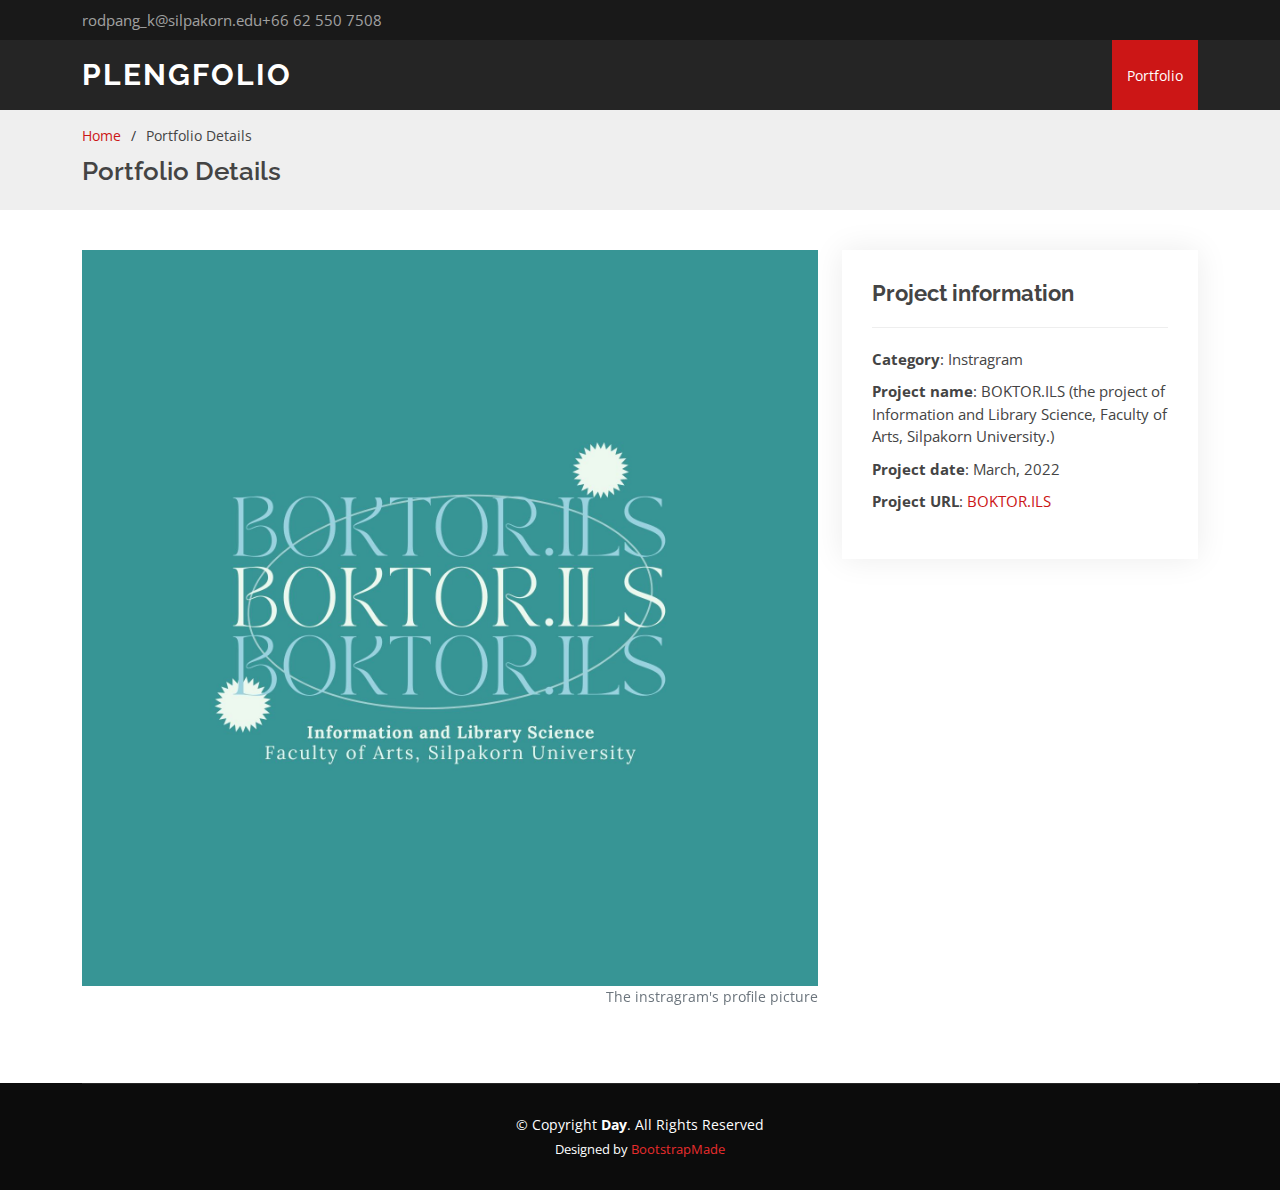
<file: portfolio-details.html>
<!DOCTYPE html>
<html lang="en">
  <head>
    <meta http-equiv="content-type" content="text/html; charset=utf-8">
    <meta content="width=device-width, initial-scale=1.0" name="viewport">
    <title>Portfolio Details (IG) - Day Bootstrap Template</title>
    <meta content="" name="description">
    <meta content="" name="keywords">
    <!-- Favicons -->
    <link href="assets/img/favicon.png" rel="icon">
    <link href="assets/img/apple-touch-icon.png" rel="apple-touch-icon">
    <!-- Google Fonts -->
    <link href="https://fonts.googleapis.com/css?family=Open+Sans:300,300i,400,400i,600,600i,700,700i%7CRaleway:300,300i,400,400i,500,500i,600,600i,700,700i%7CPoppins:300,300i,400,400i,500,500i,600,600i,700,700i"

      rel="stylesheet">
    <!-- Vendor CSS Files -->
    <link href="assets/vendor/aos/aos.css" rel="stylesheet">
    <link href="assets/vendor/bootstrap/css/bootstrap.min.css" rel="stylesheet">
    <link href="assets/vendor/bootstrap-icons/bootstrap-icons.css" rel="stylesheet">
    <link href="assets/vendor/boxicons/css/boxicons.min.css" rel="stylesheet">
    <link href="assets/vendor/glightbox/css/glightbox.min.css" rel="stylesheet">
    <link href="assets/vendor/swiper/swiper-bundle.min.css" rel="stylesheet">
    <!-- Template Main CSS File -->
    <link href="assets/css/style.css" rel="stylesheet">
    <!-- =======================================================
  * Template Name: Day - v4.9.0  * Template URL: https://bootstrapmade.com/day-multipurpose-html-template-for-free/  * Author: BootstrapMade.com  * License: https://bootstrapmade.com/license/  ======================================================== -->
  </head>
  <body> <!-- ======= Top Bar ======= -->
    <section id="topbar" class="d-flex align-items-center">
      <div class="container d-flex justify-content-center justify-content-md-between">
        <div class="contact-info d-flex align-items-center"> <a href="mailto:contact@example.com">rodpang_k@silpakorn.edu</a>
          +66 62 550 7508</div>
        <div class="social-links d-none d-md-block"> <a href="#" class="line">
          </a> <a href="#" class="facebook"> </a> </div>
      </div>
    </section>
    <!-- ======= Header ======= -->
    <header id="header" class="d-flex align-items-center">
      <div class="container d-flex align-items-center justify-content-between">
        <h1 class="logo"><a href="index.html">Plengfolio</a></h1>
        <!-- Uncomment below if you prefer to use an image logo -->
        <!-- <a href="index.html" class="logo"><img src="assets/img/logo.png" alt="" class="img-fluid"></a>-->
        <nav id="navbar" class="navbar">
          <ul>
            <li><a class="nav-link scrollto active" href="#portfolio">Portfolio</a></li>
          </ul>
        </nav>
        <!-- .navbar --> </div>
    </header>
    <!-- End Header -->
    <main id="main">
      <!-- ======= Breadcrumbs ======= -->
      <section id="breadcrumbs" class="breadcrumbs">
        <div class="container">
          <ol>
            <li><a href="index.html">Home</a></li>
            <li>Portfolio Details</li>
          </ol>
          <h2>Portfolio Details</h2>
        </div>
      </section>
      <!-- End Breadcrumbs -->
      <!-- ======= Portfolio Details Section ======= -->
      <section id="portfolio-details ig" class="portfolio-details ig">
        <div class="container">
          <div class="row gy-4">
            <div class="col-lg-8">
              <div class="portfolio-details-slider swiper">
                <div class="swiper-wrapper align-items-center">
                  <div class="swiper-slide">
                    <figure class="figure"> <img src="assets/img/portfolio/portfolio-1.jpg"

                      alt=""> <figcaption class="figure-caption text-end">The instragram's profile picture</figcaption>
</figure></div>
                </div>
              </div>
            </div>
            <div class="col-lg-4">
              <div class="portfolio-info">
                <h3>Project information</h3>
                <ul>
                  <li><strong>Category</strong>: Instragram</li>
                  <li><strong>Project name</strong>: BOKTOR.ILS (the project of
                    Information and Library Science, Faculty of Arts, Silpakorn
                    University.)</li>
                  <li><strong>Project date</strong>: March, 2022</li>
                  <li><strong>Project URL</strong>: <a href="https://instagram.com/boktor.ils?igshid=NmNmNjAwNzg="

                      target="_blank">BOKTOR.ILS</a></li>
                </ul>
              </div>
            </div>
          </div>
        </div>
      </section>
      <!-- End Portfolio Details Section --> </main>
    <!-- End #main -->
    <!-- ======= Footer ======= -->
    <footer id="footer">
      <div class="container">
        <div class="copyright"> © Copyright <strong><span>Day</span></strong>.
          All Rights Reserved </div>
        <div class="credits">
          <!-- All the links in the footer should remain intact. -->
          <!-- You can delete the links only if you purchased the pro version. -->
          <!-- Licensing information: https://bootstrapmade.com/license/ -->
          <!-- Purchase the pro version with working PHP/AJAX contact form: https://bootstrapmade.com/day-multipurpose-html-template-for-free/ -->
          Designed by <a href="https://bootstrapmade.com/">BootstrapMade</a> </div>
      </div>
    </footer>
    <!-- End Footer -->
    <!-- Vendor JS Files -->
    <script src="assets/vendor/aos/aos.js"></script>
    <script src="assets/vendor/bootstrap/js/bootstrap.bundle.min.js"></script>
    <script src="assets/vendor/glightbox/js/glightbox.min.js"></script>
    <script src="assets/vendor/isotope-layout/isotope.pkgd.min.js"></script>
    <script src="assets/vendor/swiper/swiper-bundle.min.js"></script>
    <script src="assets/vendor/php-email-form/validate.js"></script>
    <!-- Template Main JS File -->
    <script src="assets/js/main.js"></script>
  </body>
</html>
</file>
<file: assets/css/style.css>
/**
* Template Name: Day - v4.9.0
* Template URL: https://bootstrapmade.com/day-multipurpose-html-template-for-free/
* Author: BootstrapMade.com
* License: https://bootstrapmade.com/license/
*/

/*--------------------------------------------------------------
# General
--------------------------------------------------------------*/
body {
  font-family: "Open Sans", sans-serif;
  color: #444444;
}

a {
  color: #cc1616;
  text-decoration: none;
}

a:hover {
  color: #e82d2d;
  text-decoration: none;
}

h1,
h2,
h3,
h4,
h5,
h6 {
  font-family: "Raleway", sans-serif;
}

/*--------------------------------------------------------------
# Back to top button
--------------------------------------------------------------*/
.back-to-top {
  position: fixed;
  visibility: hidden;
  opacity: 0;
  right: 15px;
  bottom: 15px;
  z-index: 996;
  background: #cc1616;
  width: 40px;
  height: 40px;
  transition: all 0.4s;
}

.back-to-top i {
  font-size: 28px;
  color: #fff;
  line-height: 0;
}

.back-to-top:hover {
  background: #e72323;
  color: #fff;
}

.back-to-top.active {
  visibility: visible;
  opacity: 1;
}

/*--------------------------------------------------------------
# Preloader
--------------------------------------------------------------*/
#preloader {
  position: fixed;
  top: 0;
  left: 0;
  right: 0;
  bottom: 0;
  z-index: 9999;
  overflow: hidden;
  background: #fff;
}

#preloader:before {
  content: "";
  position: fixed;
  top: calc(50% - 30px);
  left: calc(50% - 30px);
  border: 6px solid #cc1616;
  border-top-color: #efefef;
  border-radius: 50%;
  width: 60px;
  height: 60px;
  -webkit-animation: animate-preloader 1s linear infinite;
  animation: animate-preloader 1s linear infinite;
}

@-webkit-keyframes animate-preloader {
  0% {
    transform: rotate(0deg);
  }

  100% {
    transform: rotate(360deg);
  }
}

@keyframes animate-preloader {
  0% {
    transform: rotate(0deg);
  }

  100% {
    transform: rotate(360deg);
  }
}

/*--------------------------------------------------------------
# Disable aos animation delay on mobile devices
--------------------------------------------------------------*/
@media screen and (max-width: 768px) {
  [data-aos-delay] {
    transition-delay: 0 !important;
  }
}

/*--------------------------------------------------------------
# Top Bar
--------------------------------------------------------------*/
#topbar {
  background: #191919;
  font-size: 15px;
  height: 40px;
  padding: 0;
  color: rgba(255, 255, 255, 0.6);
}

#topbar .contact-info a {
  line-height: 0;
  color: rgba(255, 255, 255, 0.6);
  transition: 0.3s;
}

#topbar .contact-info a:hover {
  color: #fff;
}

#topbar .contact-info i {
  color: #cc1616;
  line-height: 0;
  margin-right: 5px;
}

#topbar .contact-info .phone-icon {
  margin-left: 15px;
}

#topbar .social-links a {
  color: rgba(255, 255, 255, 0.6);
  padding: 4px 12px;
  display: inline-block;
  line-height: 1px;
  transition: 0.3s;
}

#topbar .social-links a:hover {
  color: #fff;
}

/*--------------------------------------------------------------
# Header
--------------------------------------------------------------*/
#header {
  background: rgba(25, 25, 25, 0.95);
  transition: all 0.5s;
  z-index: 997;
  height: 70px;
}

#header.fixed-top {
  background: #191919;
}

#header .logo {
  font-size: 30px;
  margin: 0;
  padding: 0;
  line-height: 1;
  font-weight: 700;
  letter-spacing: 2px;
  text-transform: uppercase;
}

#header .logo a {
  color: #fff;
}

#header .logo img {
  max-height: 40px;
}

.scrolled-offset {
  margin-top: 70px;
}

/*--------------------------------------------------------------
# Navigation Menu
--------------------------------------------------------------*/
/**
* Desktop Navigation 
*/
.navbar {
  padding: 0;
}

.navbar ul {
  margin: 0;
  padding: 0;
  display: flex;
  list-style: none;
  align-items: center;
}

.navbar li {
  position: relative;
}

.navbar>ul>li {
  margin-left: 5px;
}

.navbar a,
.navbar a:focus {
  display: flex;
  align-items: center;
  justify-content: space-between;
  padding: 25px 15px 24px 15px;
  font-size: 14px;
  color: #fff;
  white-space: nowrap;
  transition: 0.3s;
}

.navbar a i,
.navbar a:focus i {
  font-size: 12px;
  line-height: 0;
  margin-left: 5px;
}

.navbar a:hover,
.navbar .active,
.navbar .active:focus,
.navbar li:hover>a {
  background: #cc1616;
}

.navbar .dropdown ul {
  display: block;
  position: absolute;
  left: 0;
  top: calc(100% + 30px);
  margin: 0;
  padding: 10px 0;
  z-index: 99;
  opacity: 0;
  visibility: hidden;
  background: #fff;
  box-shadow: 0px 0px 30px rgba(127, 137, 161, 0.25);
  transition: 0.3s;
}

.navbar .dropdown ul li {
  min-width: 200px;
}

.navbar .dropdown ul a {
  padding: 10px 20px;
  color: #191919;
}

.navbar .dropdown ul a i {
  font-size: 12px;
}

.navbar .dropdown ul a:hover,
.navbar .dropdown ul .active:hover,
.navbar .dropdown ul li:hover>a {
  color: #fff;
}

.navbar .dropdown:hover>ul {
  opacity: 1;
  top: 100%;
  visibility: visible;
}

.navbar .dropdown .dropdown ul {
  top: 0;
  left: calc(100% - 30px);
  visibility: hidden;
}

.navbar .dropdown .dropdown:hover>ul {
  opacity: 1;
  top: 0;
  left: 100%;
  visibility: visible;
}

@media (max-width: 1366px) {
  .navbar .dropdown .dropdown ul {
    left: -90%;
  }

  .navbar .dropdown .dropdown:hover>ul {
    left: -100%;
  }
}

/**
* Mobile Navigation 
*/
.mobile-nav-toggle {
  color: #fff;
  font-size: 28px;
  cursor: pointer;
  display: none;
  line-height: 0;
  transition: 0.5s;
}

.mobile-nav-toggle.bi-x {
  color: #cc1616;
}

@media (max-width: 991px) {
  .mobile-nav-toggle {
    display: block;
  }

  .navbar ul {
    display: none;
  }
}

.navbar-mobile {
  position: fixed;
  overflow: hidden;
  top: 0;
  right: 0;
  left: 0;
  bottom: 0;
  background: rgba(0, 0, 0, 0.9);
  transition: 0.3s;
  z-index: 999;
}

.navbar-mobile .mobile-nav-toggle {
  position: absolute;
  top: 15px;
  right: 15px;
}

.navbar-mobile ul {
  display: block;
  position: absolute;
  top: 55px;
  right: 15px;
  bottom: 15px;
  left: 15px;
  padding: 10px 0;
  background-color: #fff;
  overflow-y: auto;
  transition: 0.3s;
}

.navbar-mobile a,
.navbar-mobile a:focus {
  padding: 10px 20px;
  font-size: 15px;
  color: #191919;
}

.navbar-mobile a:hover,
.navbar-mobile .active,
.navbar-mobile li:hover>a {
  color: #cc1616;
  background: none;
}

.navbar-mobile .getstarted,
.navbar-mobile .getstarted:focus {
  margin: 15px;
}

.navbar-mobile .dropdown ul {
  position: static;
  display: none;
  margin: 10px 20px;
  padding: 10px 0;
  z-index: 99;
  opacity: 1;
  visibility: visible;
  background: #fff;
  box-shadow: 0px 0px 30px rgba(127, 137, 161, 0.25);
}

.navbar-mobile .dropdown ul li {
  min-width: 200px;
}

.navbar-mobile .dropdown ul a {
  padding: 10px 20px;
}

.navbar-mobile .dropdown ul a i {
  font-size: 12px;
}

.navbar-mobile .dropdown ul a:hover,
.navbar-mobile .dropdown ul .active:hover,
.navbar-mobile .dropdown ul li:hover>a {
  color: #cc1616;
}

.navbar-mobile .dropdown>.dropdown-active {
  display: block;
}

/*--------------------------------------------------------------
# Hero Section
--------------------------------------------------------------*/
#hero {
  width: 100%;
  height: calc(100vh - 110px);
  background: url("../img/pp3.jpg") top center;
  background-size: cover;
  position: relative;
}

#hero:before {
  content: "";
  background: rgba(0, 0, 0, 0.5);
  position: absolute;
  bottom: 0;
  top: 0;
  left: 0;
  right: 0;
}

#hero h1 {
  margin: 0 0 10px 0;
  font-size: 48px;
  font-weight: 700;
  line-height: 56px;
  text-transform: uppercase;
  color: #fff;
}

#hero h2 {
  color: #eee;
  margin-bottom: 30px;
  font-size: 24px;
}

#hero .btn-get-started {
  font-family: "Raleway", sans-serif;
  text-transform: uppercase;
  font-weight: 500;
  font-size: 14px;
  letter-spacing: 0.5px;
  display: inline-block;
  padding: 10px 28px;
  transition: 0.5s;
  border: 2px solid #fff;
  color: #fff;
}

#hero .btn-get-started:hover {
  background: #cc1616;
  border-color: #cc1616;
}

@media (min-width: 1024px) {
  #hero {
    background-attachment: fixed;
  }
}

@media (max-width: 768px) {
  #hero {
    text-align: center;
  }

  #hero .container {
    padding-top: 40px;
  }

  #hero h1 {
    font-size: 28px;
    line-height: 36px;
  }

  #hero h2 {
    font-size: 18px;
    line-height: 24px;
    margin-bottom: 30px;
  }
}

/*--------------------------------------------------------------
# Sections General
--------------------------------------------------------------*/
section {
  padding: 60px 0;
  overflow: hidden;
}

.section-title {
  text-align: center;
  padding: 30px 0;
  position: relative;
}

.section-title h2 {
  font-size: 32px;
  font-weight: 700;
  text-transform: uppercase;
  margin-bottom: 20px;
  padding-bottom: 0;
  color: #191919;
  position: relative;
  z-index: 2;
}

.section-title span {
  position: absolute;
  top: 30px;
  color: #f4f4f4;
  left: 0;
  right: 0;
  z-index: 1;
  font-weight: 700;
  font-size: 52px;
  text-transform: uppercase;
  line-height: 0;
}

.section-title p {
  margin-bottom: 0;
  position: relative;
  z-index: 2;
}

@media (max-width: 575px) {
  .section-title h2 {
    font-size: 28px;
    margin-bottom: 15px;
  }

  .section-title span {
    font-size: 38px;
  }
}

/*--------------------------------------------------------------
# About
--------------------------------------------------------------*/
.about .content h3 {
  font-weight: 600;
  font-size: 26px;
}

.about .content ul {
  list-style: none;
  padding: 0;
}

.about .content ul li {
  padding-bottom: 10px;
}

.about .content ul i {
  font-size: 20px;
  padding-right: 4px;
  color: #cc1616;
}

.about .content p:last-child {
  margin-bottom: 0;
}

/*--------------------------------------------------------------
# Why Us
--------------------------------------------------------------*/
.why-us {
  padding-top: 10px;
}

.why-us .box {
  padding: 50px 30px;
  box-shadow: 0px 2px 15px rgba(0, 0, 0, 0.1);
  transition: all ease-in-out 0.3s;
}

.why-us .box span {
  display: block;
  font-size: 28px;
  font-weight: 700;
  color: #ed5b5b;
}

.why-us .box h4 {
  font-size: 24px;
  font-weight: 600;
  padding: 0;
  margin: 20px 0;
  color: #191919;
}

.why-us .box p {
  color: #aaaaaa;
  font-size: 15px;
  margin: 0;
  padding: 0;
}

.why-us .box:hover {
  background: #cc1616;
  padding: 30px 30px 70px 30px;
  box-shadow: 10px 15px 30px rgba(0, 0, 0, 0.18);
}

.why-us .box:hover span,
.why-us .box:hover h4,
.why-us .box:hover p {
  color: #fff;
}

/*--------------------------------------------------------------
# Clients
--------------------------------------------------------------*/
.clients {
  background: #f2f2f2;
  padding: 15px 0;
  text-align: center;
}

.clients img {
  width: 50%;
  filter: grayscale(100);
  transition: all 0.4s ease-in-out;
  display: inline-block;
  padding: 15px 0;
}

.clients img:hover {
  filter: none;
  transform: scale(1.2);
}

@media (max-width: 768px) {
  .clients img {
    width: 40%;
  }
}

/*--------------------------------------------------------------
# Services
--------------------------------------------------------------*/
.services .icon-box {
  text-align: center;
  padding: 80px 20px;
  transition: all ease-in-out 0.3s;
  box-shadow: 0px 2px 15px rgba(0, 0, 0, 0.1);
}

.services .icon-box .icon {
  margin: 0 auto;
  width: 64px;
  height: 64px;
  background: #cc1616;
  transition: all 0.3s ease-out 0s;
  display: flex;
  align-items: center;
  justify-content: center;
  margin-bottom: 20px;
  transform-style: preserve-3d;
}

.services .icon-box .icon i {
  color: #fff;
  font-size: 28px;
}

.services .icon-box .icon::before {
  position: absolute;
  content: "";
  left: -8px;
  top: -8px;
  height: 100%;
  width: 100%;
  background: #fce5e5;
  transition: all 0.3s ease-out 0s;
  transform: translateZ(-1px);
}

.services .icon-box h4 {
  font-weight: 700;
  margin-bottom: 15px;
  font-size: 24px;
}

.services .icon-box h4 a {
  color: #191919;
}

.services .icon-box p {
  line-height: 24px;
  font-size: 14px;
  margin-bottom: 0;
}

.services .icon-box:hover {
  background: #cc1616;
  border-color: #cc1616;
  padding: 70px 20px 90px 20px;
}

.services .icon-box:hover .icon {
  background: #fff;
}

.services .icon-box:hover .icon i {
  color: #cc1616;
}

.services .icon-box:hover .icon::before {
  background: #e82d2d;
}

.services .icon-box:hover h4 a,
.services .icon-box:hover p {
  color: #fff;
}

/*--------------------------------------------------------------
# Cta
--------------------------------------------------------------*/
.cta {
  background: linear-gradient(rgba(2, 2, 2, 0.5), rgba(0, 0, 0, 0.5)), url("../img/cta-bg.jpg") fixed center center;
  background-size: cover;
  padding: 120px 0;
}

.cta h3 {
  color: #fff;
  font-size: 28px;
  font-weight: 700;
}

.cta p {
  color: #fff;
}

.cta .cta-btn {
  font-family: "Raleway", sans-serif;
  text-transform: uppercase;
  font-weight: 500;
  font-size: 14px;
  letter-spacing: 1px;
  display: inline-block;
  padding: 10px 28px;
  transition: 0.5s;
  margin-top: 10px;
  border: 2px solid #fff;
  color: #fff;
}

.cta .cta-btn:hover {
  background: #cc1616;
  border: 2px solid #cc1616;
}

/*--------------------------------------------------------------
# Portfolio
--------------------------------------------------------------*/
.portfolio #portfolio-flters {
  padding: 0;
  margin: 0 auto 25px auto;
  list-style: none;
  text-align: center;
  border-radius: 50px;
}

.portfolio #portfolio-flters li {
  cursor: pointer;
  display: inline-block;
  padding: 10px 15px;
  font-size: 15px;
  font-weight: 500;
  line-height: 1;
  text-transform: uppercase;
  color: #444444;
  margin-bottom: 5px;
  transition: all 0.3s ease-in-out;
  font-family: "Poppins", sans-serif;
}

.portfolio #portfolio-flters li:hover,
.portfolio #portfolio-flters li.filter-active {
  color: #e82d2d;
}

.portfolio #portfolio-flters li:last-child {
  margin-right: 0;
}

.portfolio .portfolio-item {
  margin-bottom: 30px;
}

.portfolio .portfolio-item .portfolio-info {
  opacity: 0;
  position: absolute;
  left: 30px;
  right: 30px;
  bottom: 0;
  z-index: 3;
  transition: all ease-in-out 0.3s;
  background: rgba(255, 255, 255, 0.9);
  padding: 15px;
}

.portfolio .portfolio-item .portfolio-info h4 {
  font-size: 18px;
  color: #fff;
  font-weight: 600;
  color: #191919;
}

.portfolio .portfolio-item .portfolio-info p {
  color: #4c4c4c;
  font-size: 14px;
  margin-bottom: 0;
}

.portfolio .portfolio-item .portfolio-info .preview-link,
.portfolio .portfolio-item .portfolio-info .details-link {
  position: absolute;
  right: 40px;
  font-size: 24px;
  top: calc(50% - 18px);
  color: #333333;
}

.portfolio .portfolio-item .portfolio-info .preview-link:hover,
.portfolio .portfolio-item .portfolio-info .details-link:hover {
  color: #cc1616;
}

.portfolio .portfolio-item .portfolio-info .details-link {
  right: 10px;
}

.portfolio .portfolio-item .portfolio-links {
  opacity: 0;
  left: 0;
  right: 0;
  text-align: center;
  z-index: 3;
  position: absolute;
  transition: all ease-in-out 0.3s;
}

.portfolio .portfolio-item .portfolio-links a {
  color: #fff;
  margin: 0 2px;
  font-size: 28px;
  display: inline-block;
  transition: 0.3s;
}

.portfolio .portfolio-item .portfolio-links a:hover {
  color: #e82d2d;
}

.portfolio .portfolio-item:hover .portfolio-info {
  opacity: 1;
  bottom: 20px;
}

/*--------------------------------------------------------------
# Portfolio Details
--------------------------------------------------------------*/
.portfolio-details {
  padding-top: 40px;
}

.portfolio-details .portfolio-details-slider img {
  width: 100%;
}

.portfolio-details .portfolio-details-slider .swiper-pagination {
  margin-top: 20px;
  position: relative;
}

.portfolio-details .portfolio-details-slider .swiper-pagination .swiper-pagination-bullet {
  width: 12px;
  height: 12px;
  background-color: #fff;
  opacity: 1;
  border: 1px solid #cc1616;
}

.portfolio-details .portfolio-details-slider .swiper-pagination .swiper-pagination-bullet-active {
  background-color: #cc1616;
}

.portfolio-details .portfolio-info {
  padding: 30px;
  box-shadow: 0px 0 30px rgba(25, 25, 25, 0.08);
}

.portfolio-details .portfolio-info h3 {
  font-size: 22px;
  font-weight: 700;
  margin-bottom: 20px;
  padding-bottom: 20px;
  border-bottom: 1px solid #eee;
}

.portfolio-details .portfolio-info ul {
  list-style: none;
  padding: 0;
  font-size: 15px;
}

.portfolio-details .portfolio-info ul li+li {
  margin-top: 10px;
}

.portfolio-details .portfolio-description {
  padding-top: 30px;
}

.portfolio-details .portfolio-description h2 {
  font-size: 26px;
  font-weight: 700;
  margin-bottom: 20px;
}

.portfolio-details .portfolio-description p {
  padding: 0;
}

/*--------------------------------------------------------------
# Pricing
--------------------------------------------------------------*/
.pricing .box {
  padding: 20px;
  background: #f9f9f9;
  text-align: center;
  border-radius: 8px;
  position: relative;
  overflow: hidden;
}

.pricing .box h3 {
  font-weight: 400;
  padding: 15px;
  font-size: 18px;
  text-transform: uppercase;
  font-weight: 600;
  color: #191919;
}

.pricing .box h4 {
  font-size: 42px;
  color: #cc1616;
  font-weight: 500;
  font-family: "Open Sans", sans-serif;
  margin-bottom: 20px;
}

.pricing .box h4 sup {
  font-size: 20px;
  top: -15px;
  left: -3px;
}

.pricing .box h4 span {
  color: #bababa;
  font-size: 16px;
  font-weight: 300;
}

.pricing .box ul {
  padding: 0;
  list-style: none;
  color: #191919;
  text-align: center;
  line-height: 20px;
  font-size: 14px;
}

.pricing .box ul li {
  padding-bottom: 16px;
}

.pricing .box ul i {
  color: #cc1616;
  font-size: 18px;
  padding-right: 4px;
}

.pricing .box ul .na {
  color: #ccc;
  text-decoration: line-through;
}

.pricing .box .btn-wrap {
  padding: 15px;
  text-align: center;
}

.pricing .box .btn-buy {
  background: #cc1616;
  display: inline-block;
  padding: 10px 40px;
  color: #fff;
  transition: none;
  font-size: 14px;
  font-weight: 400;
  font-family: "Raleway", sans-serif;
  font-weight: 600;
  transition: 0.3s;
}

.pricing .box .btn-buy:hover {
  background: #e82d2d;
}

.pricing .featured {
  background: #cc1616;
  box-shadow: none;
  color: #fff;
}

.pricing .featured h3,
.pricing .featured h4,
.pricing .featured ul,
.pricing .featured ul li,
.pricing .featured ul .na {
  color: #fff;
}

.pricing .featured h4 span {
  color: rgba(255, 255, 255, 0.58);
}

.pricing .featured .btn-wrap {
  padding: 15px;
  text-align: center;
}

.pricing .featured .btn-buy {
  background: rgba(255, 255, 255, 0.2);
}

.pricing .featured .btn-buy:hover {
  background: #fff;
  color: #cc1616;
}

/*--------------------------------------------------------------
# Team
--------------------------------------------------------------*/
.team .member {
  text-align: center;
  margin-bottom: 20px;
  box-shadow: 0px 0px 12px 0px rgba(0, 0, 0, 0.1);
  padding: 30px 20px;
  background: #fff;
}

.team .member img {
  max-width: 60%;
  border-radius: 50%;
  margin: 0 0 30px 0;
}

.team .member h4 {
  font-weight: 700;
  margin-bottom: 2px;
  font-size: 18px;
}

.team .member span {
  font-style: italic;
  display: block;
  font-size: 13px;
}

.team .member p {
  padding-top: 10px;
  font-size: 14px;
  font-style: italic;
  color: #aaaaaa;
}

.team .member .social {
  margin-top: 15px;
}

.team .member .social a {
  color: #919191;
  transition: 0.3s;
}

.team .member .social a:hover {
  color: #cc1616;
}

.team .member .social i {
  font-size: 18px;
  margin: 0 2px;
}

/*--------------------------------------------------------------
# Contact
--------------------------------------------------------------*/
.contact .info-box {
  color: #444444;
  text-align: center;
  box-shadow: 0 0 30px rgba(214, 215, 216, 0.6);
  padding: 20px 0 30px 0;
}

.contact .info-box i {
  font-size: 32px;
  color: #cc1616;
  border-radius: 50%;
  padding: 8px;
  border: 2px dotted #f5a0a0;
}

.contact .info-box h3 {
  font-size: 20px;
  color: #777777;
  font-weight: 700;
  margin: 10px 0;
}

.contact .info-box p {
  padding: 0;
  line-height: 24px;
  font-size: 14px;
  margin-bottom: 0;
}

.contact .php-email-form {
  box-shadow: 0 0 30px rgba(214, 215, 216, 0.6);
  padding: 30px;
}

.contact .php-email-form .error-message {
  display: none;
  color: #fff;
  background: #ed3c0d;
  text-align: left;
  padding: 15px;
  font-weight: 600;
}

.contact .php-email-form .error-message br+br {
  margin-top: 25px;
}

.contact .php-email-form .sent-message {
  display: none;
  color: #fff;
  background: #18d26e;
  text-align: center;
  padding: 15px;
  font-weight: 600;
}

.contact .php-email-form .loading {
  display: none;
  background: #fff;
  text-align: center;
  padding: 15px;
}

.contact .php-email-form .loading:before {
  content: "";
  display: inline-block;
  border-radius: 50%;
  width: 24px;
  height: 24px;
  margin: 0 10px -6px 0;
  border: 3px solid #18d26e;
  border-top-color: #eee;
  -webkit-animation: animate-loading 1s linear infinite;
  animation: animate-loading 1s linear infinite;
}

.contact .php-email-form input,
.contact .php-email-form textarea {
  border-radius: 0;
  box-shadow: none;
  font-size: 14px;
}

.contact .php-email-form input::focus,
.contact .php-email-form textarea::focus {
  background-color: #cc1616;
}

.contact .php-email-form input {
  padding: 10px 15px;
}

.contact .php-email-form textarea {
  padding: 12px 15px;
}

.contact .php-email-form button[type=submit] {
  background: #cc1616;
  border: 0;
  padding: 10px 24px;
  color: #fff;
  transition: 0.4s;
}

.contact .php-email-form button[type=submit]:hover {
  background: #e82d2d;
}

@-webkit-keyframes animate-loading {
  0% {
    transform: rotate(0deg);
  }

  100% {
    transform: rotate(360deg);
  }
}

@keyframes animate-loading {
  0% {
    transform: rotate(0deg);
  }

  100% {
    transform: rotate(360deg);
  }
}

/*--------------------------------------------------------------
# Breadcrumbs
--------------------------------------------------------------*/
.breadcrumbs {
  padding: 15px 0;
  background: #efefef;
}

.breadcrumbs h2 {
  font-size: 26px;
  font-weight: 600;
}

.breadcrumbs ol {
  display: flex;
  flex-wrap: wrap;
  list-style: none;
  padding: 0 0 10px 0;
  margin: 0;
  font-size: 14px;
}

.breadcrumbs ol li+li {
  padding-left: 10px;
}

.breadcrumbs ol li+li::before {
  display: inline-block;
  padding-right: 10px;
  color: #333333;
  content: "/";
}

/*--------------------------------------------------------------
# Footer
--------------------------------------------------------------*/
#footer {
  background: #0c0c0c;
  padding: 0 0 30px 0;
  color: #fff;
  font-size: 14px;
}

#footer .footer-top {
  padding: 60px 0 30px 0;
}

#footer .footer-top .footer-info {
  margin-bottom: 15px;
  background: #191919;
  color: #fff;
  border-top: 4px solid #cc1616;
  text-align: center;
  padding: 30px 20px;
}

#footer .footer-top .footer-info h3 {
  font-size: 36px;
  margin: 0 0 20px 0;
  padding: 2px 0 2px 0;
  line-height: 1;
  font-weight: 700;
}

#footer .footer-top .footer-info p {
  font-size: 14px;
  line-height: 24px;
  margin-bottom: 0;
  font-family: "Raleway", sans-serif;
}

#footer .footer-top .social-links a {
  font-size: 18px;
  display: inline-block;
  background: #262626;
  color: #fff;
  line-height: 1;
  padding: 8px 0;
  margin-right: 4px;
  border-radius: 50%;
  text-align: center;
  width: 36px;
  height: 36px;
  transition: 0.3s;
}

#footer .footer-top .social-links a:hover {
  background: #cc1616;
  color: #fff;
  text-decoration: none;
}

#footer .footer-top h4 {
  font-size: 16px;
  font-weight: 600;
  color: #fff;
  position: relative;
  padding-bottom: 12px;
}

#footer .footer-top .footer-links {
  margin-bottom: 30px;
}

#footer .footer-top .footer-links ul {
  list-style: none;
  padding: 0;
  margin: 0;
}

#footer .footer-top .footer-links ul i {
  padding-right: 2px;
  color: #ed5b5b;
  font-size: 18px;
  line-height: 1;
}

#footer .footer-top .footer-links ul li {
  padding: 10px 0;
  display: flex;
  align-items: center;
}

#footer .footer-top .footer-links ul li:first-child {
  padding-top: 0;
}

#footer .footer-top .footer-links ul a {
  color: #fff;
  transition: 0.3s;
  display: inline-block;
  line-height: 1;
}

#footer .footer-top .footer-links ul a:hover {
  color: #eb4444;
}

#footer .footer-top .footer-newsletter form {
  margin-top: 30px;
  background: #fff;
  padding: 6px 10px;
  position: relative;
  border-radius: 4;
}

#footer .footer-top .footer-newsletter form input[type=email] {
  border: 0;
  padding: 4px;
  width: calc(100% - 110px);
}

#footer .footer-top .footer-newsletter form input[type=submit] {
  position: absolute;
  top: 0;
  right: 0;
  bottom: 0;
  border: 0;
  background: none;
  font-size: 16px;
  padding: 0 20px;
  background: #cc1616;
  color: #fff;
  transition: 0.3s;
  border-radius: 4;
}

#footer .footer-top .footer-newsletter form input[type=submit]:hover {
  background: #e82d2d;
}

#footer .copyright {
  border-top: 1px solid #262626;
  text-align: center;
  padding-top: 30px;
}

#footer .credits {
  padding-top: 5px;
  text-align: center;
  font-size: 13px;
  color: #fff;
}

#footer .credits a {
  color: #e82d2d;
}

@media (max-width: 575px) {
  #footer .footer-top .footer-info {
    margin: -20px 0 30px 0;
  }
}
</file>
